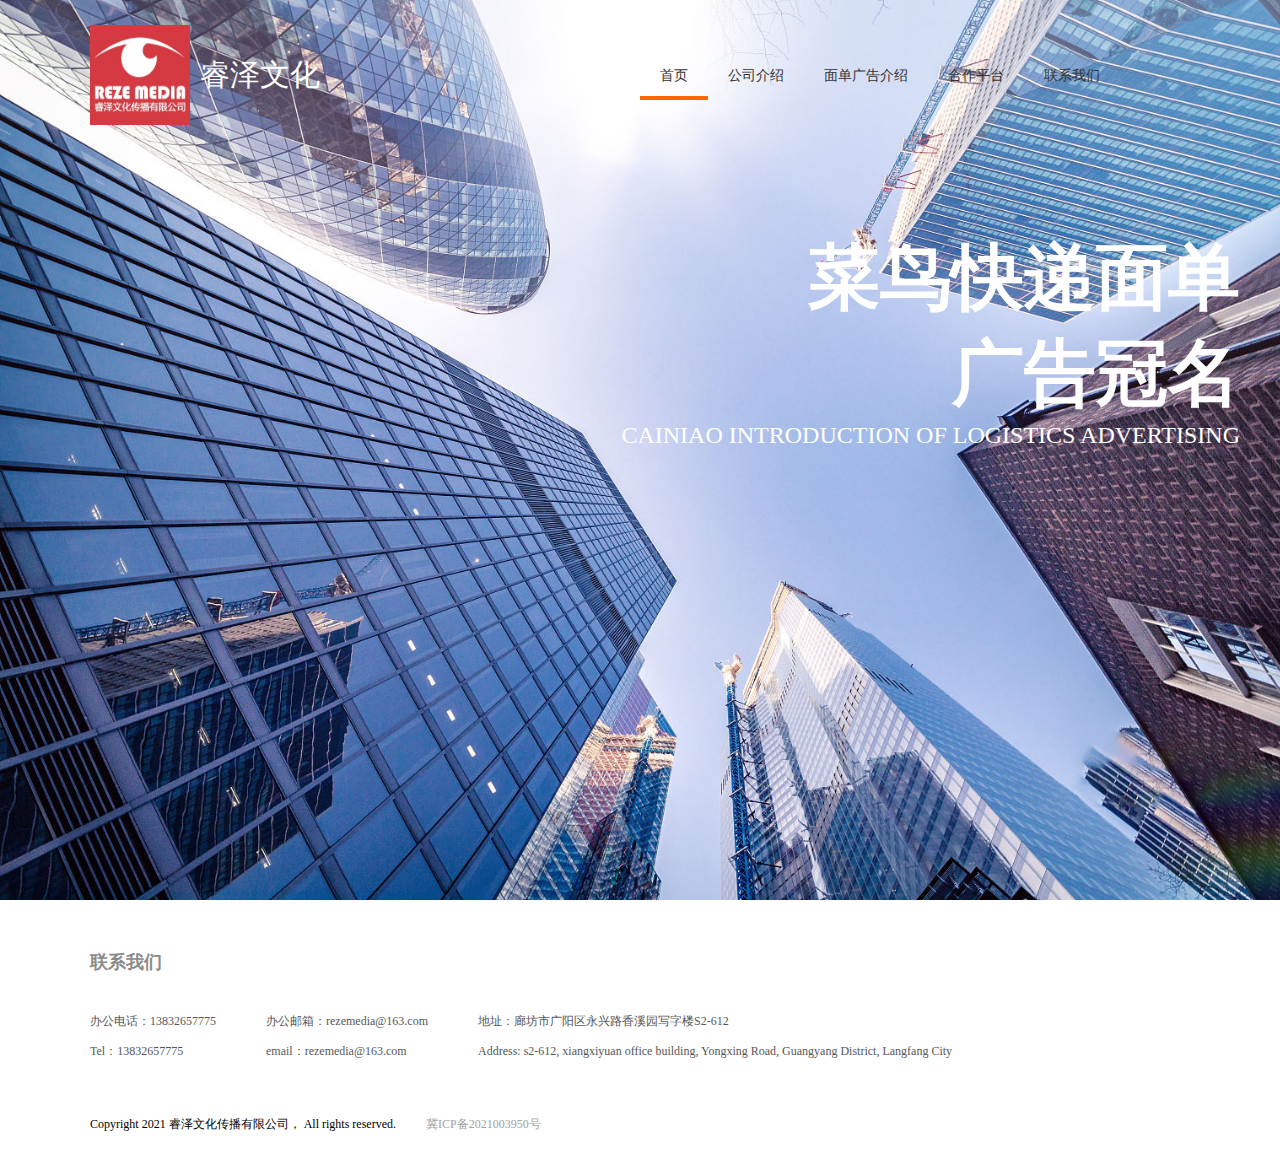
<file: index.html>
<!DOCTYPE html>
<html lang="en">

<head>
  <meta charset="UTF-8">
  <meta name="viewport" content="width=device-width, initial-scale=1.0">
  <link rel="stylesheet" type="text/css" href="./css/index.css" />
  <link rel="stylesheet" type="text/css" href="./public/public.css" />
  <title>睿泽文化</title>
</head>

<body>
  <div class="wrapper">
    <div class="header">
      <div class="logo">
        <img src="./images/logo.png" />
        <span>睿泽文化</span>
      </div>
      <div class="navigation">
        <ul>
          <li class="active"><a href="./index.html">首页</a></li>
          <li><a href="./company.html">公司介绍</a></li>
          <li><a href="./business.html">面单广告介绍</a></li>
          <li><a href="./friend.html">合作平台</a></li>
          <li><a href="./aboutUs.html">联系我们</a></li>
        </ul>
      </div>
    </div>
    <div class="content">
      <div class="logo">
        <!-- <img src="./images/logo2.png" alt=""> -->
        <div class="title">
          <span>菜鸟快递面单</span><br>
          <span>广告冠名</span>
        </div>
        <div class="english">
          CAINIAO INTRODUCTION OF LOGISTICS ADVERTISING
        </div>
      </div>
    </div>
  </div>
  <div id="footer">
    <iframe align="center" width="100%" height="260" src="./public/footer.html" frameborder="no" border="0" marginwidth="0"
      marginheight="0" scrolling="no"></iframe>
  </div>
</body>

</html>
</file>
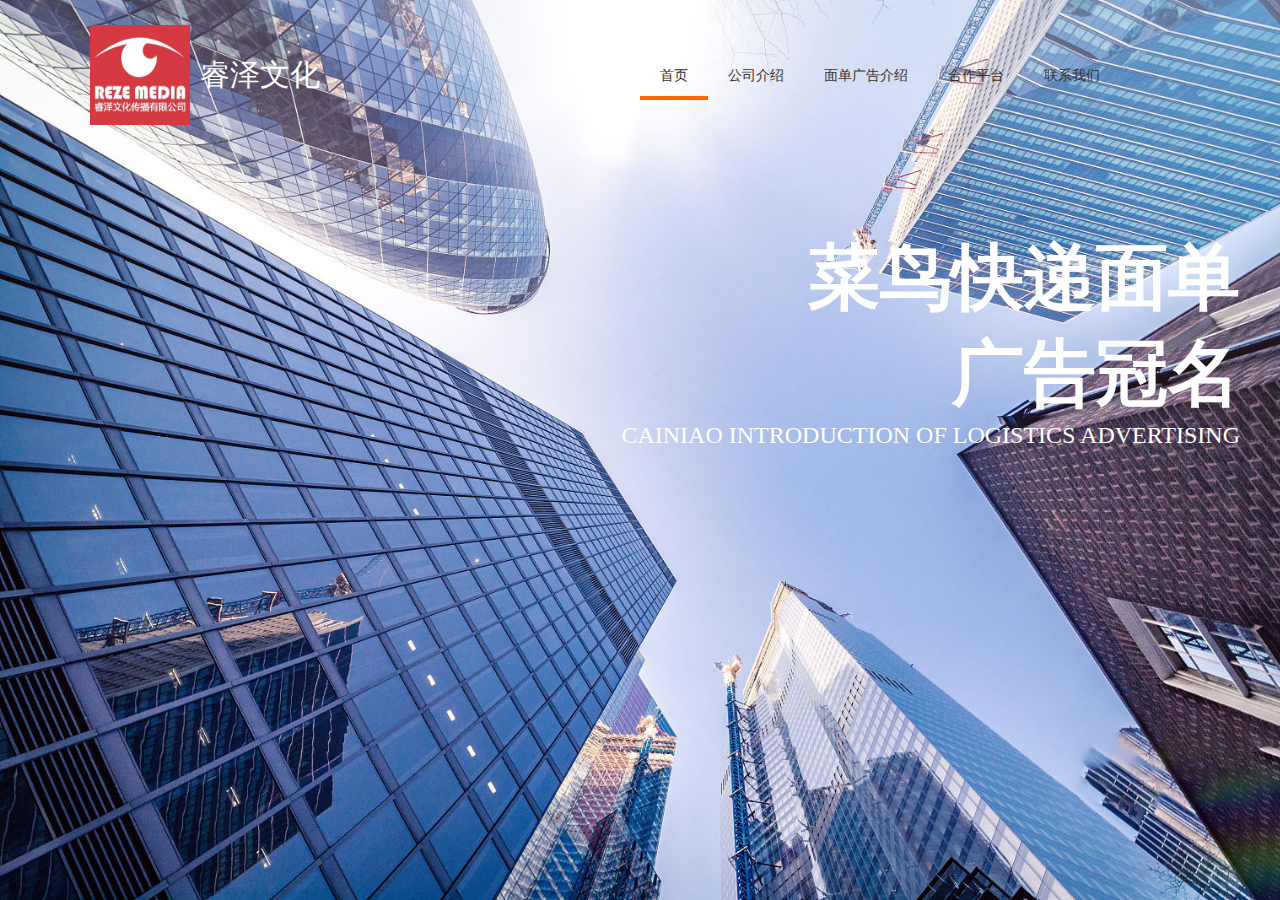
<file: html/index.html>
<!DOCTYPE html>
<html lang="en">

<head>
  <meta charset="UTF-8">
  <meta name="viewport" content="width=device-width, initial-scale=1.0">
  <link rel="stylesheet" type="text/css" href="../css/index.css" />
  <link rel="stylesheet" type="text/css" href="../public/public.css" />
  <title>睿泽文化</title>
</head>

<body>
  <div class="wrapper">
    <div class="header">
      <div class="logo">
        <img src="../images/logo.png" />
        <span>睿泽文化</span>
      </div>
      <div class="navigation">
        <ul>
          <li class="active"><a href="./index.html">首页</a></li>
          <li><a href="./company.html">公司介绍</a></li>
          <li><a href="./business.html">面单广告介绍</a></li>
          <li><a href="./friend.html">合作平台</a></li>
          <li><a href="./aboutUs.html">联系我们</a></li>
        </ul>
      </div>
    </div>
    <div class="content">
      <div class="logo">
        <!-- <img src="../images/logo2.png" alt=""> -->
        <div class="title">
          <span>菜鸟快递面单</span><br>
          <span>广告冠名</span>
        </div>
        <div class="english">
          CAINIAO INTRODUCTION OF LOGISTICS ADVERTISING
        </div>
      </div>
    </div>
  </div>
  <!-- <div id="footer">
    <iframe align="center" width="100%" height="400" src="../public/footer.html" frameborder="no" border="0" marginwidth="0"
      marginheight="0" scrolling="no"></iframe>
  </div> -->
</body>

</html>
</file>
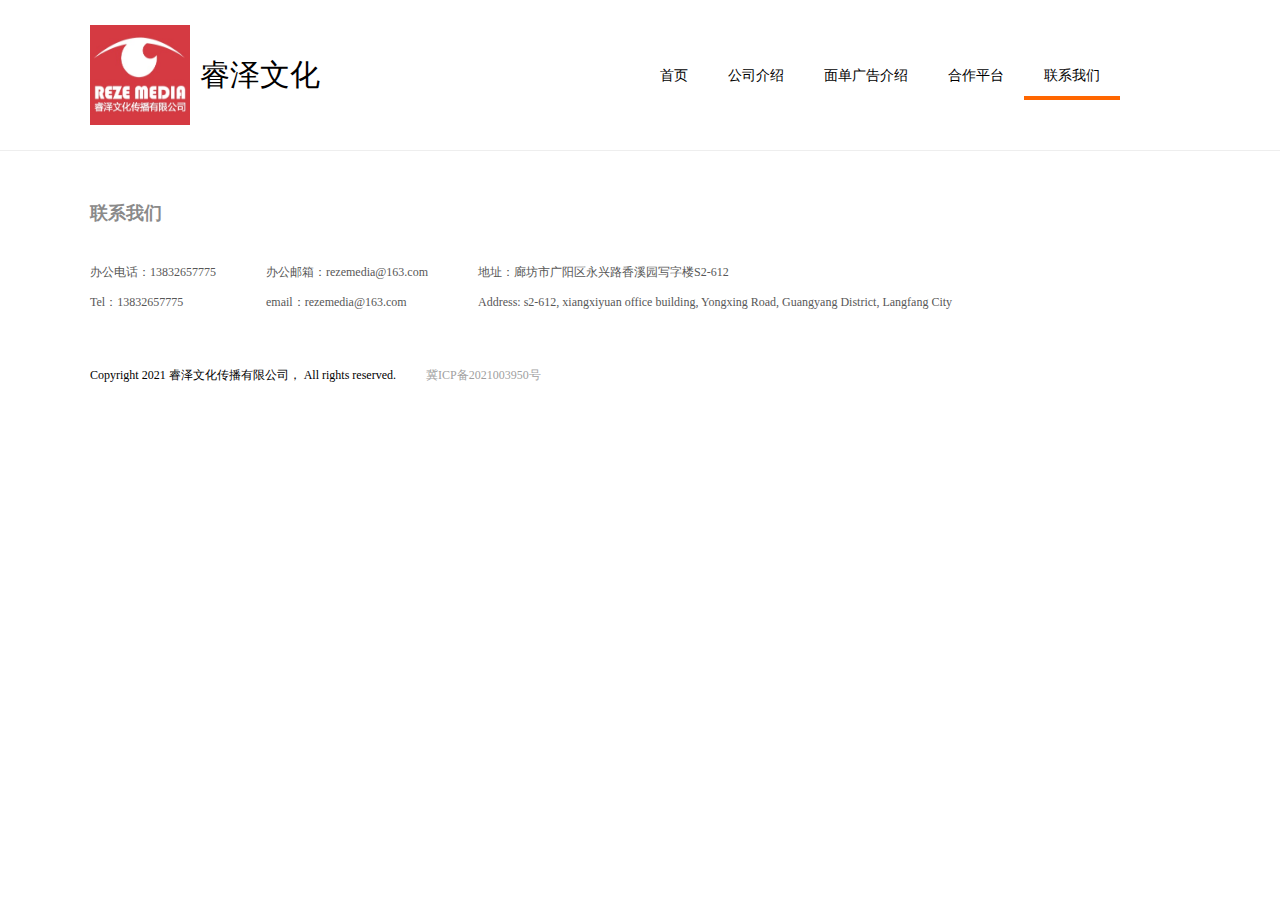
<file: aboutUs.html>
<!DOCTYPE html>
<html lang="en">
<head>
  <meta charset="UTF-8">
  <meta http-equiv="X-UA-Compatible" content="IE=edge">
  <meta name="viewport" content="width=device-width, initial-scale=1.0">
  <link rel="stylesheet" type="text/css" href="./css/anoutUs.css" />
  <link rel="stylesheet" type="text/css" href="./public/public.css" />
  <title>联系我们</title>
</head>
<body>
  <div class="wrapper">
    <div class="header">
      <div class="logo">
        <img src="./images/logo.png" />
        <span>睿泽文化</span>
      </div>
      <div class="navigation">
        <ul>
          <li><a href="./index.html">首页</a></li>
          <li><a href="./company.html">公司介绍</a></li>
          <li><a href="./business.html">面单广告介绍</a></li>
          <li><a href="./friend.html">合作平台</a></li>
          <li class="active"><a href="./aboutUs.html">联系我们</a></li>
        </ul>
      </div>
    </div>
  </div>
    <div id="footer">
    <iframe align="center" width="100%" height="260" src="./public/footer.html" frameborder="no" border="0" marginwidth="0"
      marginheight="0" scrolling="no"></iframe>
  </div>
</body>
</html>
</file>
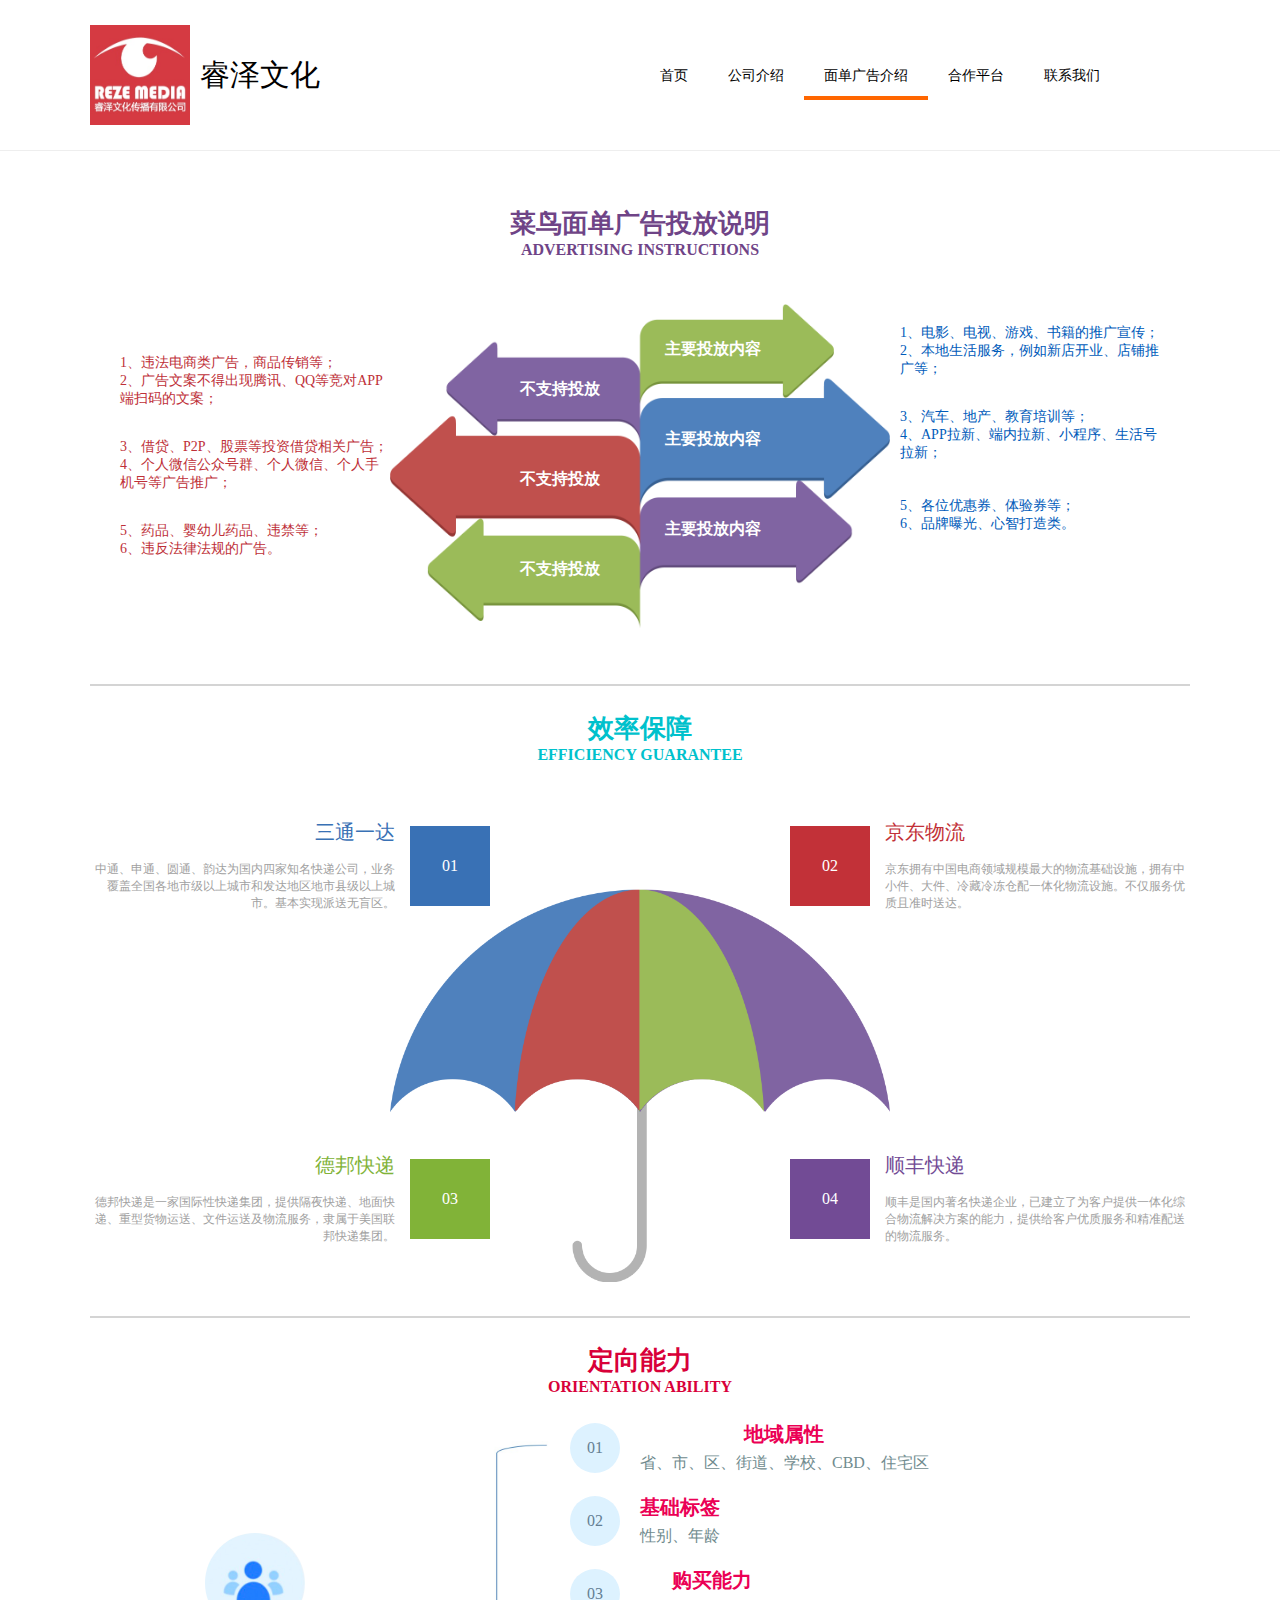
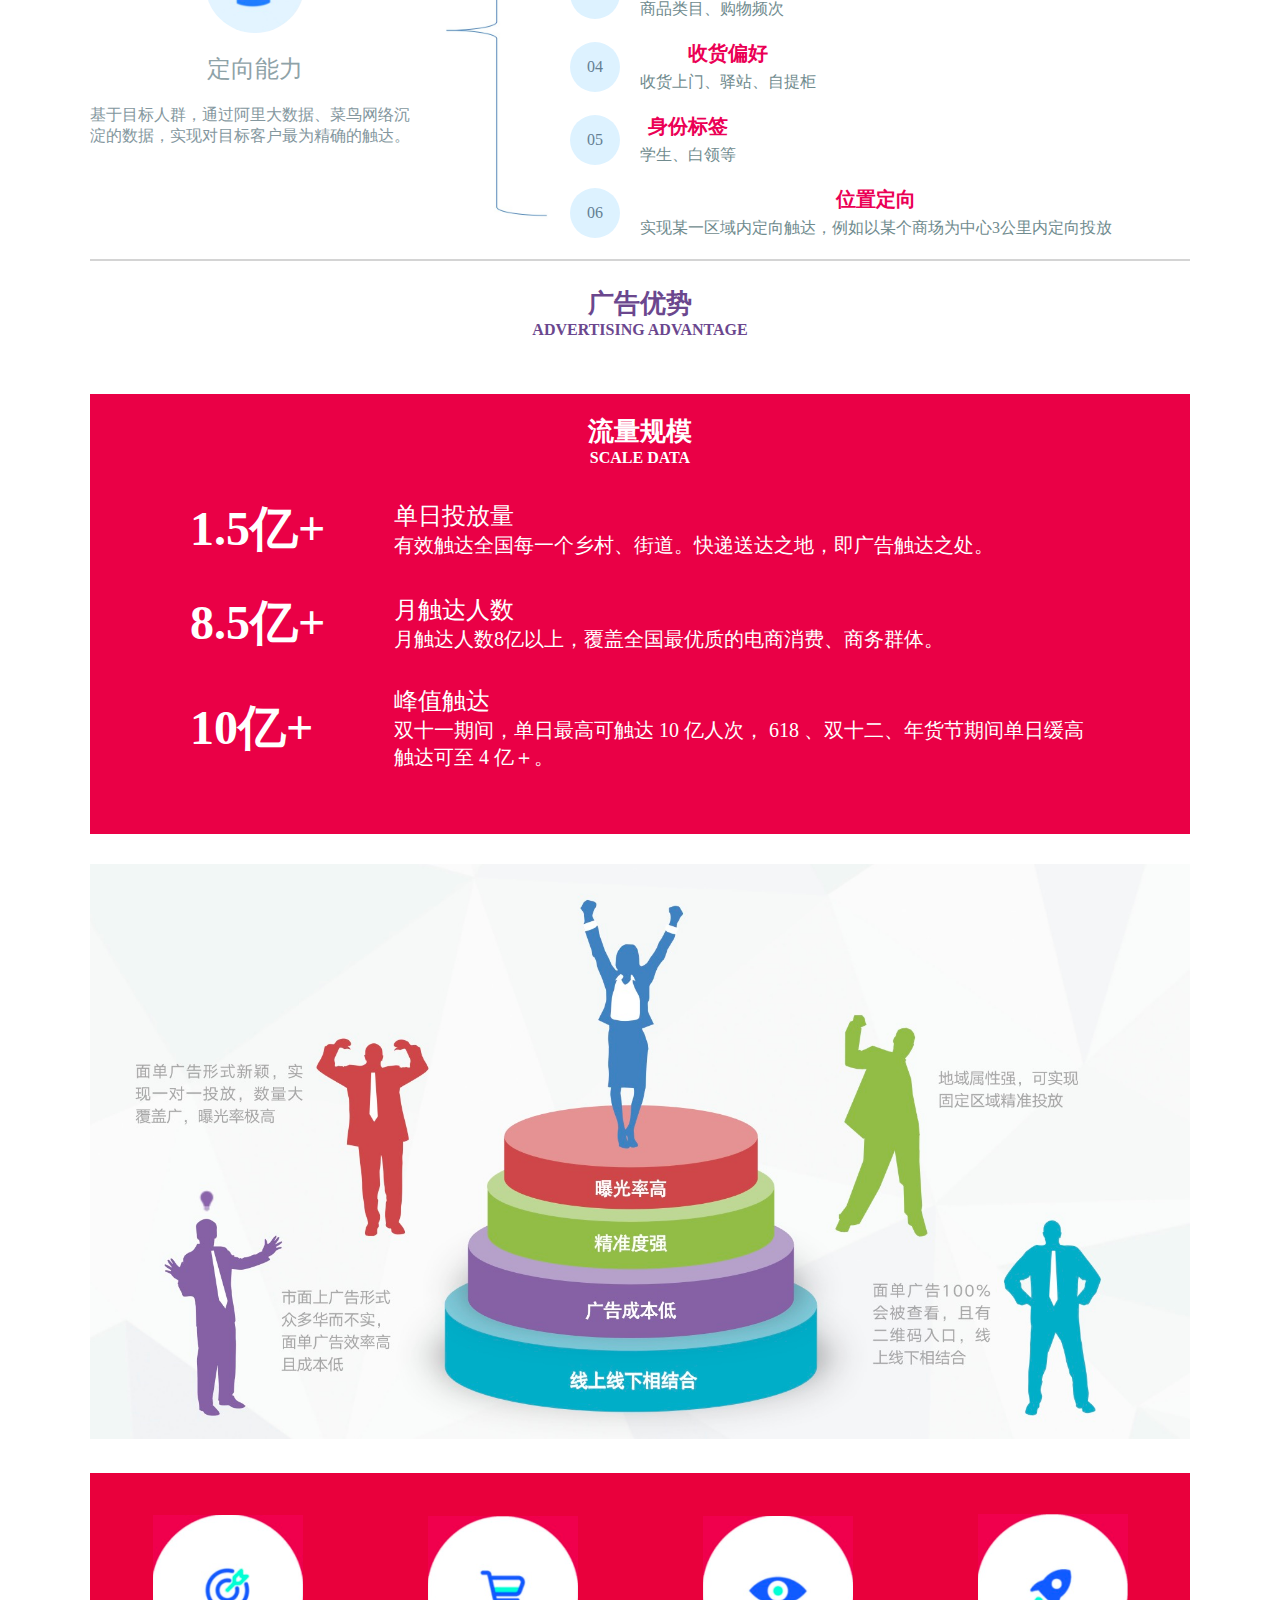
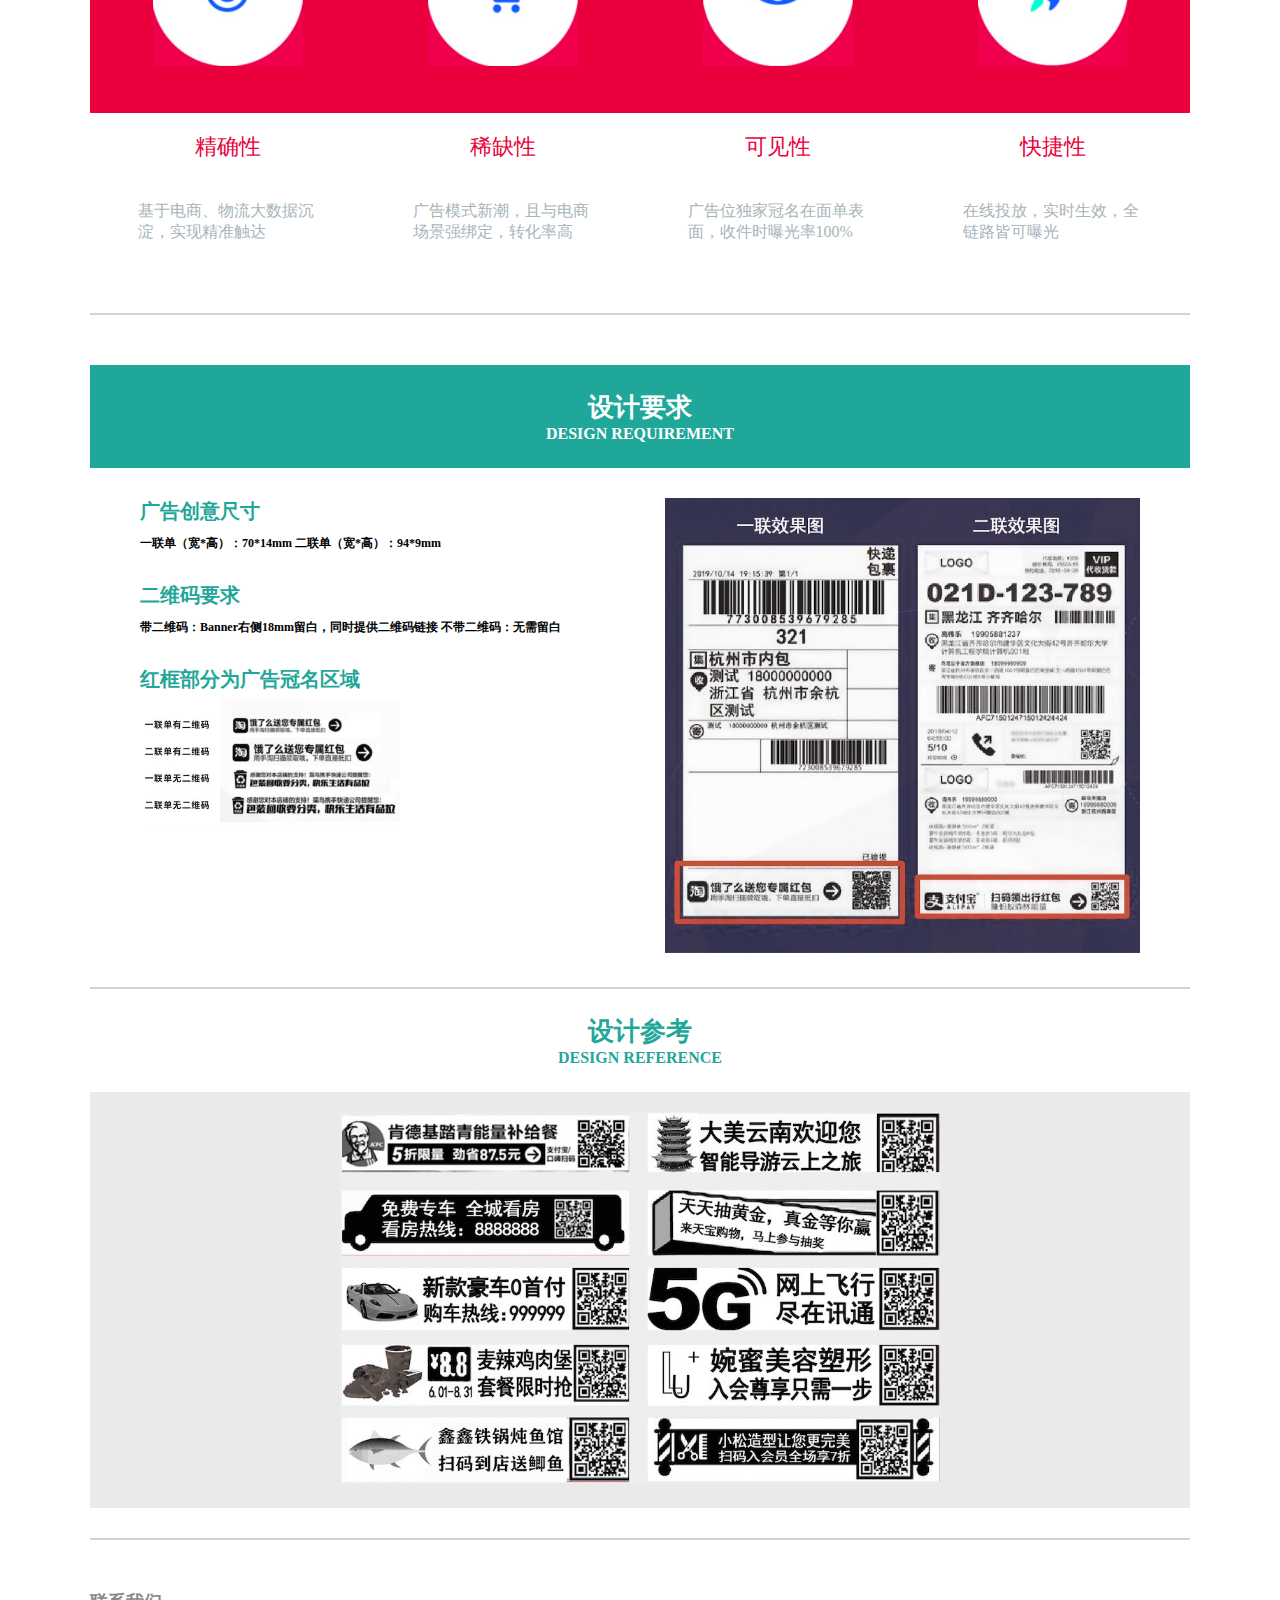
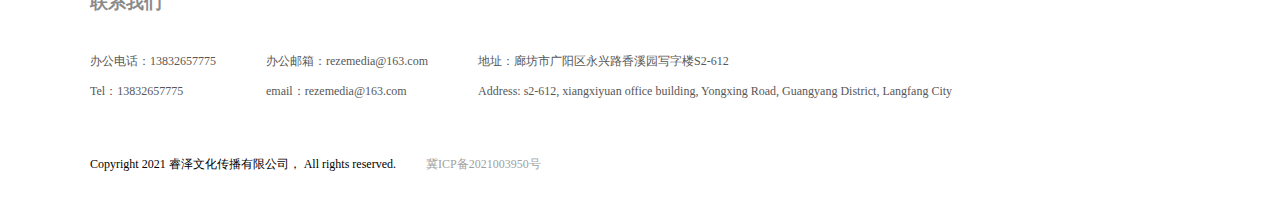
<file: business.html>
<!DOCTYPE html>
<html lang="en">

<head>
  <meta charset="UTF-8">
  <meta http-equiv="X-UA-Compatible" content="IE=edge">
  <meta name="viewport" content="width=device-width, initial-scale=1.0">
  <link rel="stylesheet" type="text/css" href="./css/business.css" />
  <link rel="stylesheet" type="text/css" href="./public/public.css" />
  <title>面单广告介绍</title>
</head>

<body>
  <div class="wrapper">
    <div class="header">
      <div class="logo">
        <img src="./images/logo.png" />
        <span>睿泽文化</span>
      </div>
      <div class="navigation">
        <ul>
          <li><a href="./index.html">首页</a></li>
          <li><a href="./company.html">公司介绍</a></li>
          <li class="active"><a href="./business.html">面单广告介绍</a></li>
          <li><a href="./friend.html">合作平台</a></li>
          <li><a href="./aboutUs.html">联系我们</a></li>
        </ul>
      </div>
    </div>
  </div>
  <div class="list">
    <div class="part1" style="border-bottom: 2px solid rgb(212, 212, 212);">
      <div style="padding: 25px 0;">
        <div class="title">菜鸟面单广告投放说明</div>
        <div class="subtitle">ADVERTISING INSTRUCTIONS</div>
      </div>
      <div class="content clearfix">
        <img src="./images/img1.jpg" alt="">
        <div class="no no1">不支持投放</div>
        <div class="no no2">不支持投放</div>
        <div class="no no3">不支持投放</div>
        <div class="yes yes1">主要投放内容</div>
        <div class="yes yes2">主要投放内容</div>
        <div class="yes yes3">主要投放内容</div>
        <div class="leftword">
          <p>1、违法电商类广告，商品传销等；</p>
          <p>2、广告文案不得出现腾讯、QQ等竞对APP端扫码的文案；</p>
          <p style="margin-top: 30px;">3、借贷、P2P、股票等投资借贷相关广告；</p>
          <p>4、个人微信公众号群、个人微信、个人手机号等广告推广；</p>
          <p style="margin-top: 30px;">5、药品、婴幼儿药品、违禁等；</p>
          <p>6、违反法律法规的广告。</p>
        </div>
        <div class="rightword">
          <p>1、电影、电视、游戏、书籍的推广宣传；</p>
          <p>2、本地生活服务，例如新店开业、店铺推广等；</p>
          <p style="margin-top: 30px;">3、汽车、地产、教育培训等；</p>
          <p>4、APP拉新、端内拉新、小程序、生活号拉新；</p>
          <p style="margin-top: 35px;">5、各位优惠券、体验券等；</p>
          <p>6、品牌曝光、心智打造类。</p>
        </div>
      </div>
    </div>
    <div class="part2" style="border-bottom: 2px solid rgb(212, 212, 212);padding-bottom: 30px;">
      <div style="padding: 25px 0;">
        <div class="title" style="color: rgb(0,193,204);">效率保障</div>
        <div class="subtitle" style="color: rgb(0,193,204);">EFFICIENCY GUARANTEE</div>
      </div>
      <div class="content clearfix">
        <img src="./images/img2.jpg" alt="" style="top: 50px;">
        <div class="fw">
          <div class="f">
            <div class="left" style="text-align: right;">
              <p class="title1" style="color: rgb(57,113,181);">三通一达</p>
              <p class="content1">中通、申通、圆通、韵达为国内四家知名快递公司，业务覆盖全国各地市级以上城市和发达地区地市县级以上城市。基本实现派送无盲区。</p>
            </div>
            <div class="right" style="background-color: rgb(57,113,181);margin-left: 15px;">01</div>
          </div>
          <div class="f">
            <div class="right" style="background-color: rgb(194,49,56);margin-right: 15px;">02</div>
            <div class="left" style="text-align: left;">
              <p class="title1" style="color: rgb(194,49,56);">京东物流</p>
              <p class="content1">京东拥有中国电商领域规模最大的物流基础设施，拥有中小件、大件、冷藏冷冻仓配一体化物流设施。不仅服务优质且准时送达。</p>
            </div>
          </div>
          <div class="f" style="margin-top: 240px;">
            <div class="left" style="text-align: right;">
              <p class="title1" style="color: rgb(129,179,56);">德邦快递</p>
              <p class="content1">德邦快递是一家国际性快递集团，提供隔夜快递、地面快递、重型货物运送、文件运送及物流服务，隶属于美国联邦快递集团。</p>
            </div>
            <div class="right" style="background-color: rgb(129,179,56);margin-left: 15px;">03</div>
          </div>
          <div class="f" style="margin-top: 240px;">
            <div class="right" style="background-color: rgb(114,75,149);margin-right: 15px;">04</div>
            <div class="left" style="text-align: left;">
              <p class="title1" style="color: rgb(114,75,149);">顺丰快递</p>
              <p class="content1">顺丰是国内著名快递企业，已建立了为客户提供一体化综合物流解决方案的能力，提供给客户优质服务和精准配送的物流服务。</p>
            </div>
          </div>
        </div>
      </div>
    </div>
    <div class="part3" style="border-bottom: 2px solid rgb(212, 212, 212);">
      <div style="padding: 25px 0;">
        <div class="title" style="color: rgb(216,0,57);">定向能力</div>
        <div class="subtitle" style="color: rgb(216,0,57);">ORIENTATION ABILITY</div>
      </div>
      <div class="content">
        <div class="leftpart">
          <div class="img" style="width: 100px;height: 100px; border-radius: 50%;overflow: hidden;">
            <img src="./images/people.png" alt="" style="width: 100%;">
          </div>
          <div style="font-size: 24px;color: rgb(143, 163,168);text-align: center;margin-top: 20px;">定向能力</div>
          <div style="font-size: 16px;color: rgb(132, 151, 158);margin-top: 20px;">
            基于目标人群，通过阿里大数据、菜鸟网络沉淀的数据，实现对目标客户最为精确的触达。</div>
        </div>
        <div class="centerpart" style="width: 10%;">
          <img src="./images/kuohao.jpg" alt="" style="width: 100%">
        </div>
        <div class="rightpart">
          <ul>
            <li>
              <div class="num">01</div>
              <div class="rightp">
                <div class="title">地域属性</div>
                <div class="sub">省、市、区、街道、学校、CBD、住宅区</div>
              </div>
            </li>
            <li>
              <div class="num">02</div>
              <div class="rightp">
                <div class="title">基础标签</div>
                <div class="sub">性别、年龄</div>
              </div>
            </li>
            <li>
              <div class="num">03</div>
              <div class="rightp">
                <div class="title">购买能力</div>
                <div class="sub">商品类目、购物频次</div>
              </div>
            </li>
            <li>
              <div class="num">04</div>
              <div class="rightp">
                <div class="title">收货偏好</div>
                <div class="sub">收货上门、驿站、自提柜</div>
              </div>
            </li>
            <li>
              <div class="num">05</div>
              <div class="rightp">
                <div class="title">身份标签</div>
                <div class="sub">学生、白领等</div>
              </div>
            </li>
            <li>
              <div class="num">06</div>
              <div class="rightp">
                <div class="title">位置定向</div>
                <div class="sub">实现某一区域内定向触达，例如以某个商场为中心3公里内定向投放</div>
              </div>
            </li>
          </ul>
        </div>
      </div>
    </div>
    <div class="part4" style="border-bottom: 2px solid rgb(212, 212, 212);">
      <div style="padding: 25px 0">
        <div class="title" style="color: rgb(107,71,142);">广告优势</div>
        <div class="subtitle" style="color: rgb(107,71,142);">ADVERTISING ADVANTAGE</div>
      </div>
      <div class="content">
        <div class="c1">
          <div class="title">流量规模</div>
          <div class="subtitle">SCALE DATA</div>
          <ul>
            <li>
              <div style="font-size: 48px; font-weight: bold;width: 20%;">1.5亿+</div>
              <div style="margin-left: 30px;width: 80%;">
                <p style="font-size: 24px;">单日投放量</p>
                <p style="font-size: 20px;">有效触达全国每一个乡村、街道。快递送达之地，即广告触达之处。</p>
              </div>
            </li>
            <li>
              <div style="font-size: 48px; font-weight: bold;width: 20%;">8.5亿+</div>
              <div style="margin-left: 30px;width: 80%;">
                <p style="font-size: 24px;">月触达人数</p>
                <p style="font-size: 20px;">月触达人数8亿以上，覆盖全国最优质的电商消费、商务群体。</p>
              </div>
            </li>
            <li>
              <div style="font-size: 48px; font-weight: bold;width: 20%;">10亿+</div>
              <div style="margin-left: 30px;width: 80%;">
                <p style="font-size: 24px;">峰值触达</p>
                <p style="font-size: 20px;">双十一期间，单日最高可触达 10 亿人次， 618 、双十二、年货节期间单日缓高触达可至 4 亿＋。</p>
              </div>
            </li>
          </ul>
        </div>
        <div class="c2">
          <img src="./images/1613379032112.jpg" alt="" style="width: 100%;">
        </div>
        <div class="c3">
          <ul class="top">
            <li><img src="./images/a1.jpg" alt=""></li>
            <li><img src="./images/a2.jpg" alt=""></li>
            <li><img src="./images/a3.jpg" alt=""></li>
            <li><img src="./images/a4.jpg" alt=""></li>
          </ul>
          <ul class="bottom">
            <li>
              <p style="text-align: center;font-size: 22px;color: rgb(233, 0, 60);">精确性</p>
              <div style="color: rgb(168, 180, 186);">基于电商、物流大数据沉淀，实现精准触达</div>
            </li>
            <li>
              <p style="text-align: center;font-size: 22px;color: rgb(233, 0, 60);">稀缺性</p>
              <div style="color: rgb(168, 180, 186);">广告模式新潮，且与电商场景强绑定，转化率高</div>
            </li>
            <li>
              <p style="text-align: center;font-size: 22px;color: rgb(233, 0, 60);">可见性</p>
              <div style="color: rgb(168, 180, 186);">广告位独家冠名在面单表面，收件时曝光率100%</div>
            </li>
            <li>
              <p style="text-align: center;font-size: 22px;color: rgb(233, 0, 60);">快捷性</p>
              <div style="color: rgb(168, 180, 186);">在线投放，实时生效，全链路皆可曝光</div>
            </li>
          </ul>
        </div>
      </div>
    </div>
    <div class="part5" style="margin-top: 50px;">
      <div class="header5">
        <div class="title" style="color: #fff;">设计要求</div>
        <div class="subtitle" style="color: #fff;">DESIGN REQUIREMENT</div>
      </div>
      <div class="content">
        <div class="left">
          <div class="big">广告创意尺寸</div>
          <div class="small">一联单（宽*高）：70*14mm 二联单（宽*高）：94*9mm</div>
          <div class="big">二维码要求</div>
          <div class="small">带二维码：Banner右侧18mm留白，同时提供二维码链接 不带二维码：无需留白</div>
          <div class="big" style="margin-bottom: 0;">红框部分为广告冠名区域</div>
          <div class="fengmian"><img src="./images/fengmian.jpg" alt=""></div>
        </div>
        <div class="right">
          <img class="xiaoguo" src="./images//xiaoguo.jpg" alt="">
        </div>
      </div>
    </div>
    <div class="part6">
      <div style="padding: 25px 0;">
        <div class="title" style="color: rgb(31,167,153);">设计参考</div>
        <div class="subtitle" style="color: rgb(31,167,153);">DESIGN REFERENCE</div>
      </div>
      <div class="content">
        <img src="./images/cankao.jpg" alt="" style="width: 600px;">
      </div>
    </div>
  </div>
  <div id="footer">
    <iframe align="center" width="100%" height="260" src="./public/footer.html" frameborder="no" border="0" marginwidth="0"
      marginheight="0" scrolling="no"></iframe>
  </div>
</body>

</html>
</file>
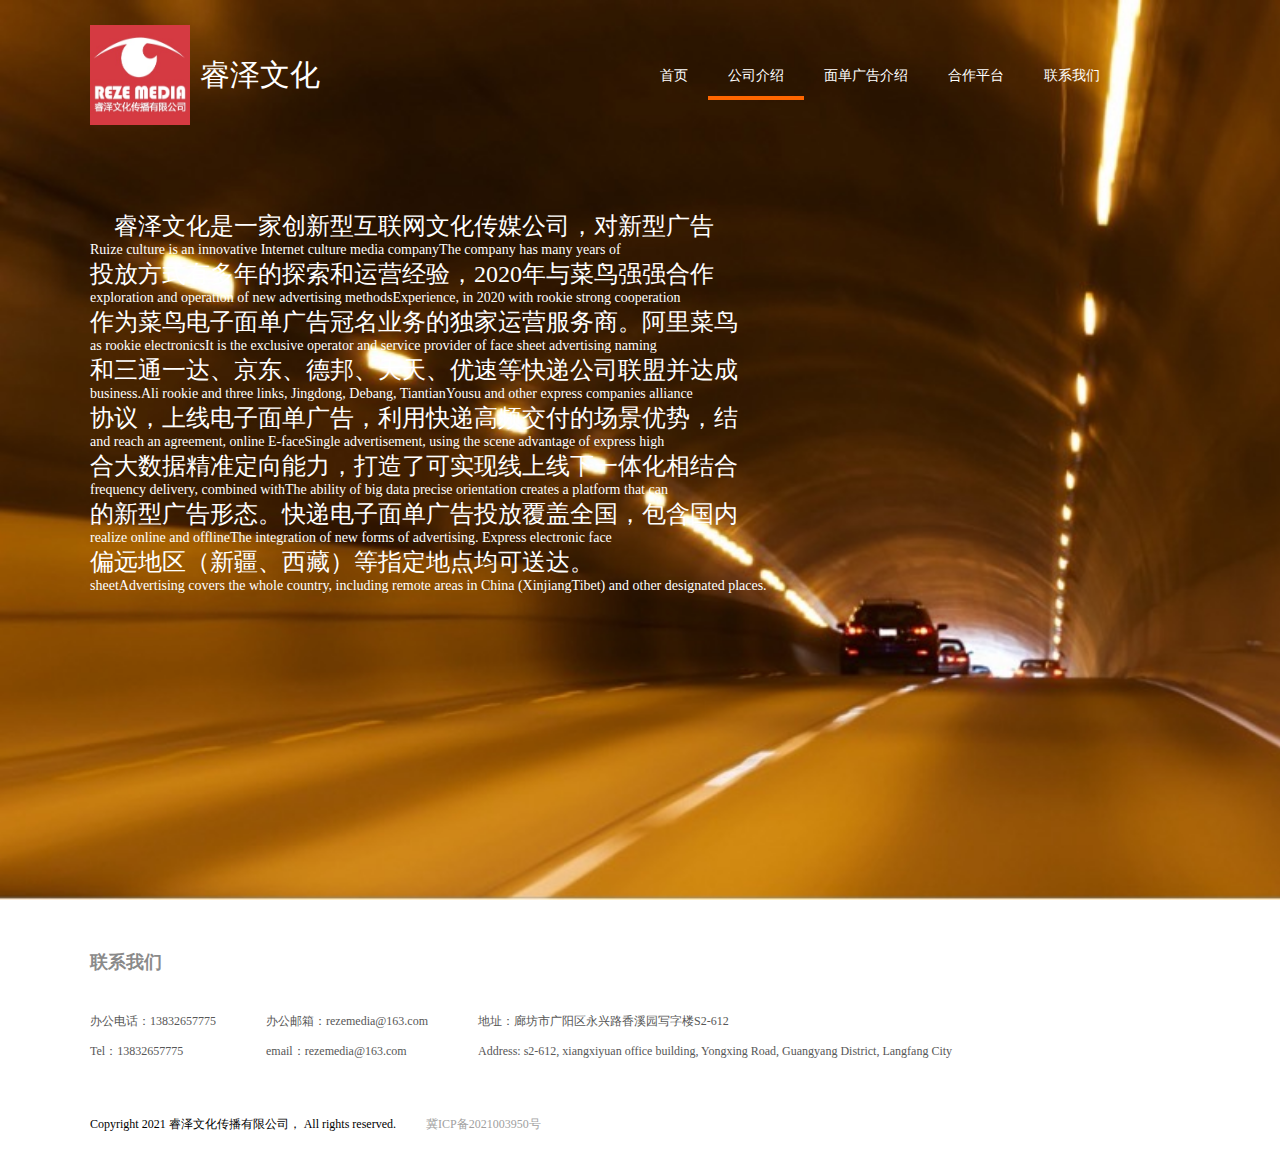
<file: company.html>
<!DOCTYPE html>
<html lang="en">

<head>
  <meta charset="UTF-8">
  <meta http-equiv="X-UA-Compatible" content="IE=edge">
  <meta name="viewport" content="width=device-width, initial-scale=1.0">
  <link rel="stylesheet" type="text/css" href="./css/company.css" />
  <link rel="stylesheet" type="text/css" href="./public/public.css" />
  <title>公司介绍</title>
</head>

<body>
  <div class="wrapper">
    <div class="header">
      <div class="logo">
        <img src="./images/logo.png" />
        <span>睿泽文化</span>
      </div>
      <div class="navigation">
        <ul>
          <li><a href="./index.html">首页</a></li>
          <li class="active"><a href="./company.html">公司介绍</a></li>
          <li><a href="./business.html">面单广告介绍</a></li>
          <li><a href="./friend.html">合作平台</a></li>
          <li><a href="./aboutUs.html">联系我们</a></li>
        </ul>
      </div>
    </div>
    <div class="content">
      <div class="chinese">&nbsp;&nbsp;&nbsp;&nbsp;睿泽文化是一家创新型互联网文化传媒公司，对新型广告</div>
      <div class="english">Ruize culture is an innovative Internet culture media companyThe company has many years of
      </div>
      <div class="chinese">投放方式有多年的探索和运营经验，2020年与菜鸟强强合作</div>
      <div class="english">exploration and operation of new advertising methodsExperience, in 2020 with rookie strong
        cooperation</div>
      <div class="chinese">作为菜鸟电子面单广告冠名业务的独家运营服务商。阿里菜鸟</div>
      <div class="english">as rookie electronicsIt is the exclusive operator and service provider of face sheet
        advertising naming</div>
      <div class="chinese">和三通一达、京东、德邦、天天、优速等快递公司联盟并达成</div>
      <div class="english">business.Ali rookie and three links, Jingdong, Debang, TiantianYousu and other express
        companies alliance</div>
      <div class="chinese">协议，上线电子面单广告，利用快递高频交付的场景优势，结</div>
      <div class="english">and reach an agreement, online E-faceSingle advertisement, using the scene advantage of
        express high</div>
      <div class="chinese">合大数据精准定向能力，打造了可实现线上线下一体化相结合</div>
      <div class="english">frequency delivery, combined withThe ability of big data precise orientation creates a
        platform that can</div>
      <div class="chinese">的新型广告形态。快递电子面单广告投放覆盖全国，包含国内</div>
      <div class="english">realize online and offlineThe integration of new forms of advertising. Express electronic
        face</div>
      <div class="chinese">偏远地区（新疆、西藏）等指定地点均可送达。</div>
      <div class="english">sheetAdvertising covers the whole country, including remote areas in China (XinjiangTibet)
        and other designated places.</div>
    </div>
  </div>
  <div id="footer">
    <iframe align="center" width="100%" height="260" src="./public/footer.html" frameborder="no" border="0" marginwidth="0"
      marginheight="0" scrolling="no"></iframe>
  </div>
</body>

</html>
</file>
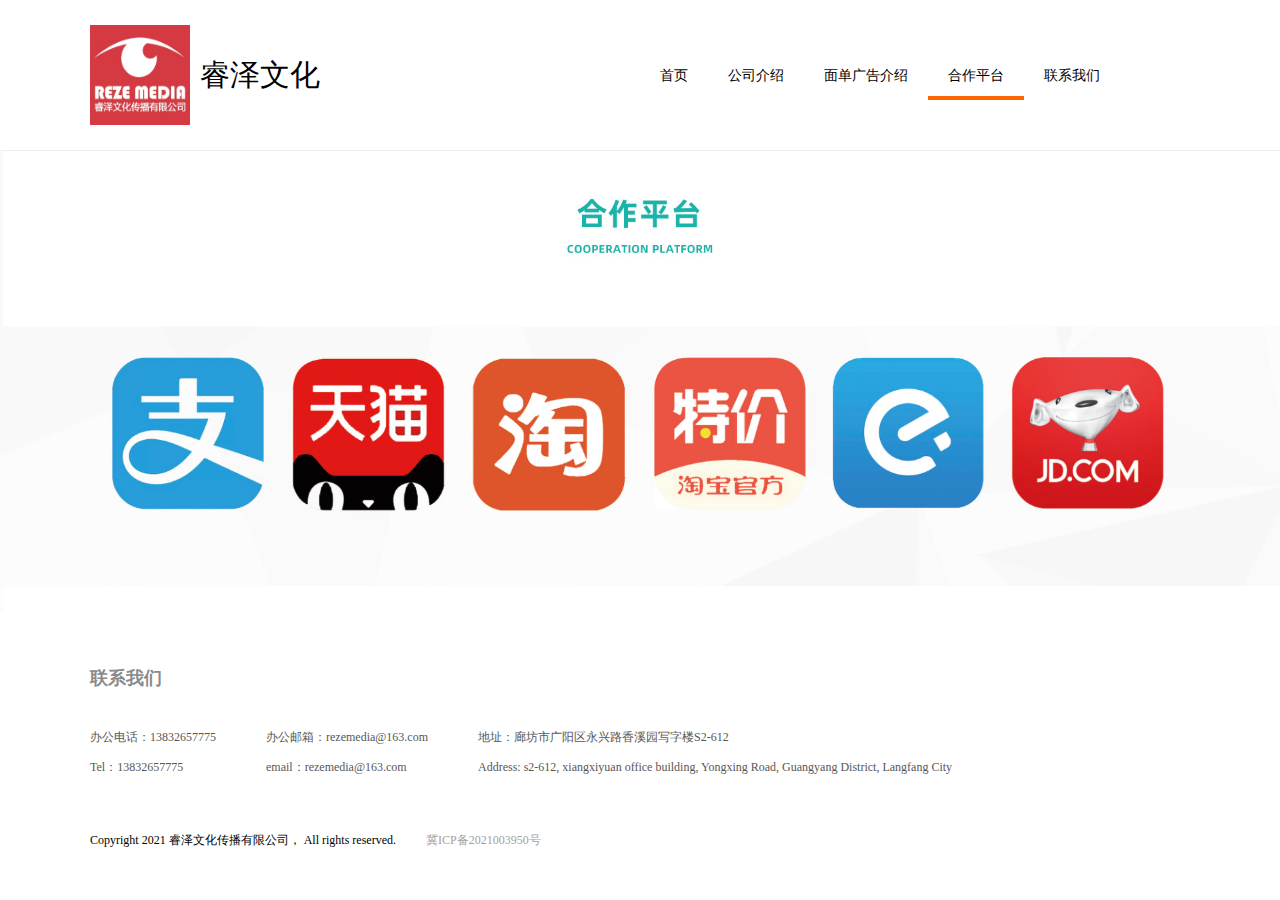
<file: friend.html>
<!DOCTYPE html>
<html lang="en">
<head>
  <meta charset="UTF-8">
  <meta http-equiv="X-UA-Compatible" content="IE=edge">
  <meta name="viewport" content="width=device-width, initial-scale=1.0">
  <link rel="stylesheet" type="text/css" href="./css/friend.css" />
  <link rel="stylesheet" type="text/css" href="./public/public.css" />
  <title>合作平台</title>
</head>
<body>
  <div class="wrapper">
    <div class="header">
      <div class="logo">
        <img src="./images/logo.png" />
        <span>睿泽文化</span>
      </div>
      <div class="navigation">
        <ul>
          <li><a href="./index.html">首页</a></li>
          <li><a href="./company.html">公司介绍</a></li>
          <li><a href="./business.html">面单广告介绍</a></li>
          <li class="active"><a href="./friend.html">合作平台</a></li>
          <li><a href="./aboutUs.html">联系我们</a></li>
        </ul>
      </div>
    </div>
  </div>
  <div class="content">
    <img src="./images/friend.jpg" alt="">
  </div>
  <div id="footer">
    <iframe align="center" width="100%" height="260" src="./public/footer.html" frameborder="no" border="0" marginwidth="0"
      marginheight="0" scrolling="no"></iframe>
  </div>
</body>
</html>
</file>
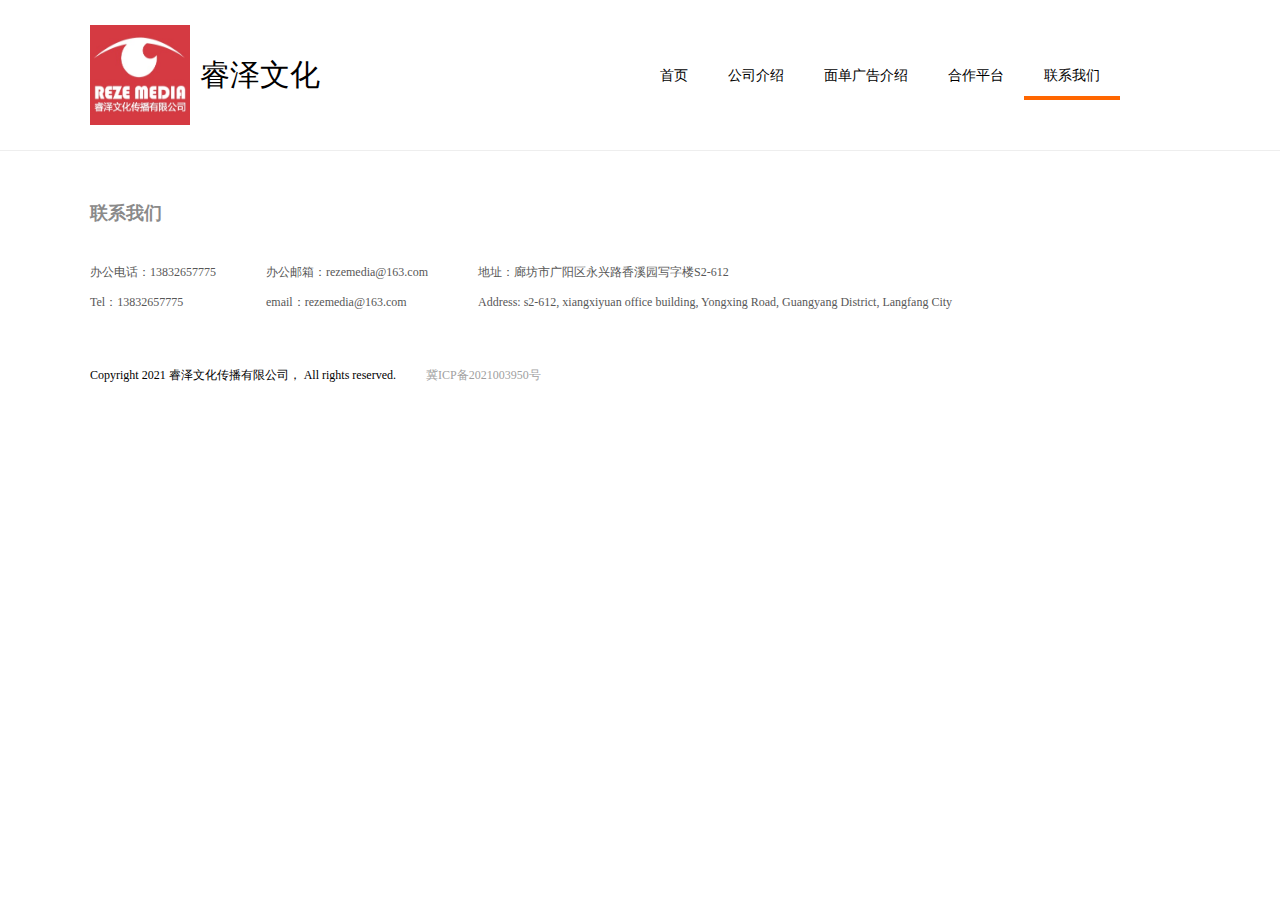
<file: html/aboutUs.html>
<!DOCTYPE html>
<html lang="en">
<head>
  <meta charset="UTF-8">
  <meta http-equiv="X-UA-Compatible" content="IE=edge">
  <meta name="viewport" content="width=device-width, initial-scale=1.0">
  <link rel="stylesheet" type="text/css" href="../css/anoutUs.css" />
  <link rel="stylesheet" type="text/css" href="../public/public.css" />
  <title>联系我们</title>
</head>
<body>
  <div class="wrapper">
    <div class="header">
      <div class="logo">
        <img src="../images/logo.png" />
        <span>睿泽文化</span>
      </div>
      <div class="navigation">
        <ul>
          <li><a href="./index.html">首页</a></li>
          <li><a href="./company.html">公司介绍</a></li>
          <li><a href="./business.html">面单广告介绍</a></li>
          <li><a href="./friend.html">合作平台</a></li>
          <li class="active"><a href="./aboutUs.html">联系我们</a></li>
        </ul>
      </div>
    </div>
  </div>
    <div id="footer">
    <iframe align="center" width="100%" height="400" src="../public/footer.html" frameborder="no" border="0" marginwidth="0"
      marginheight="0" scrolling="no"></iframe>
  </div>
</body>
</html>
</file>
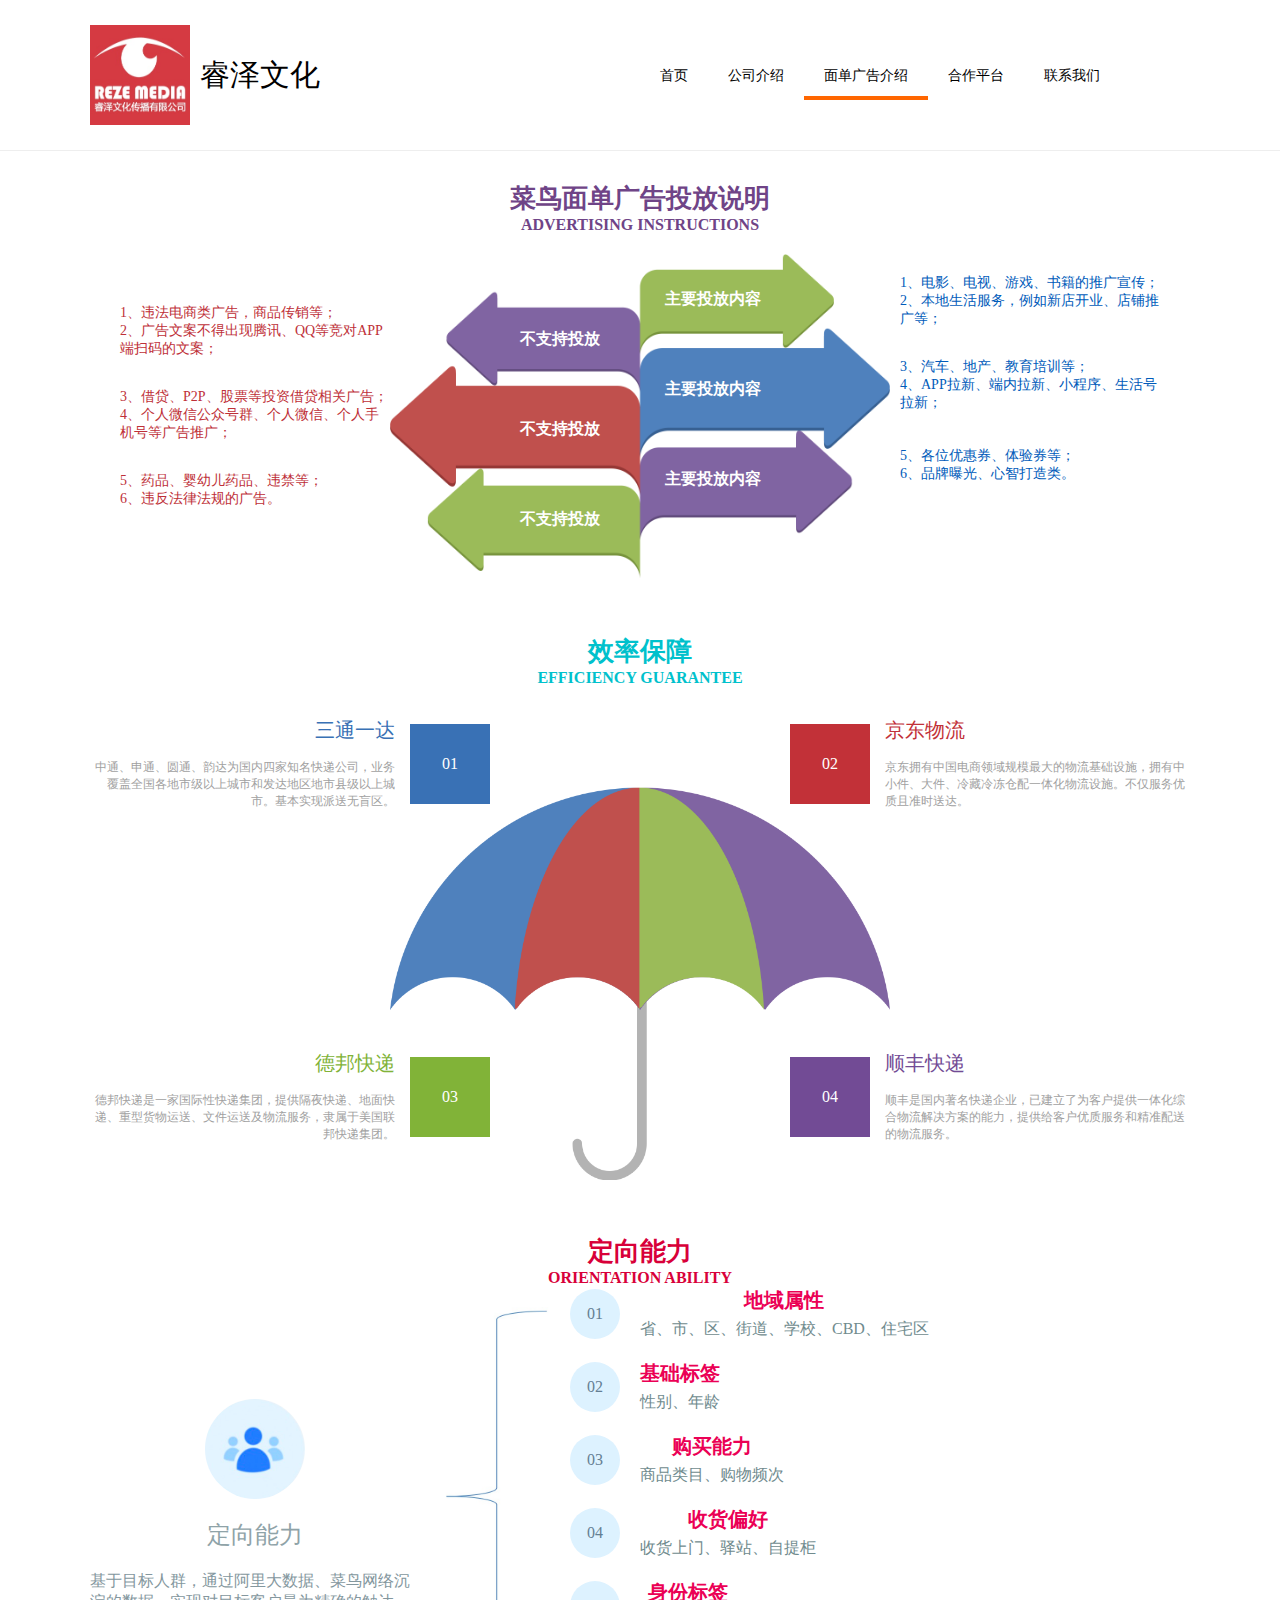
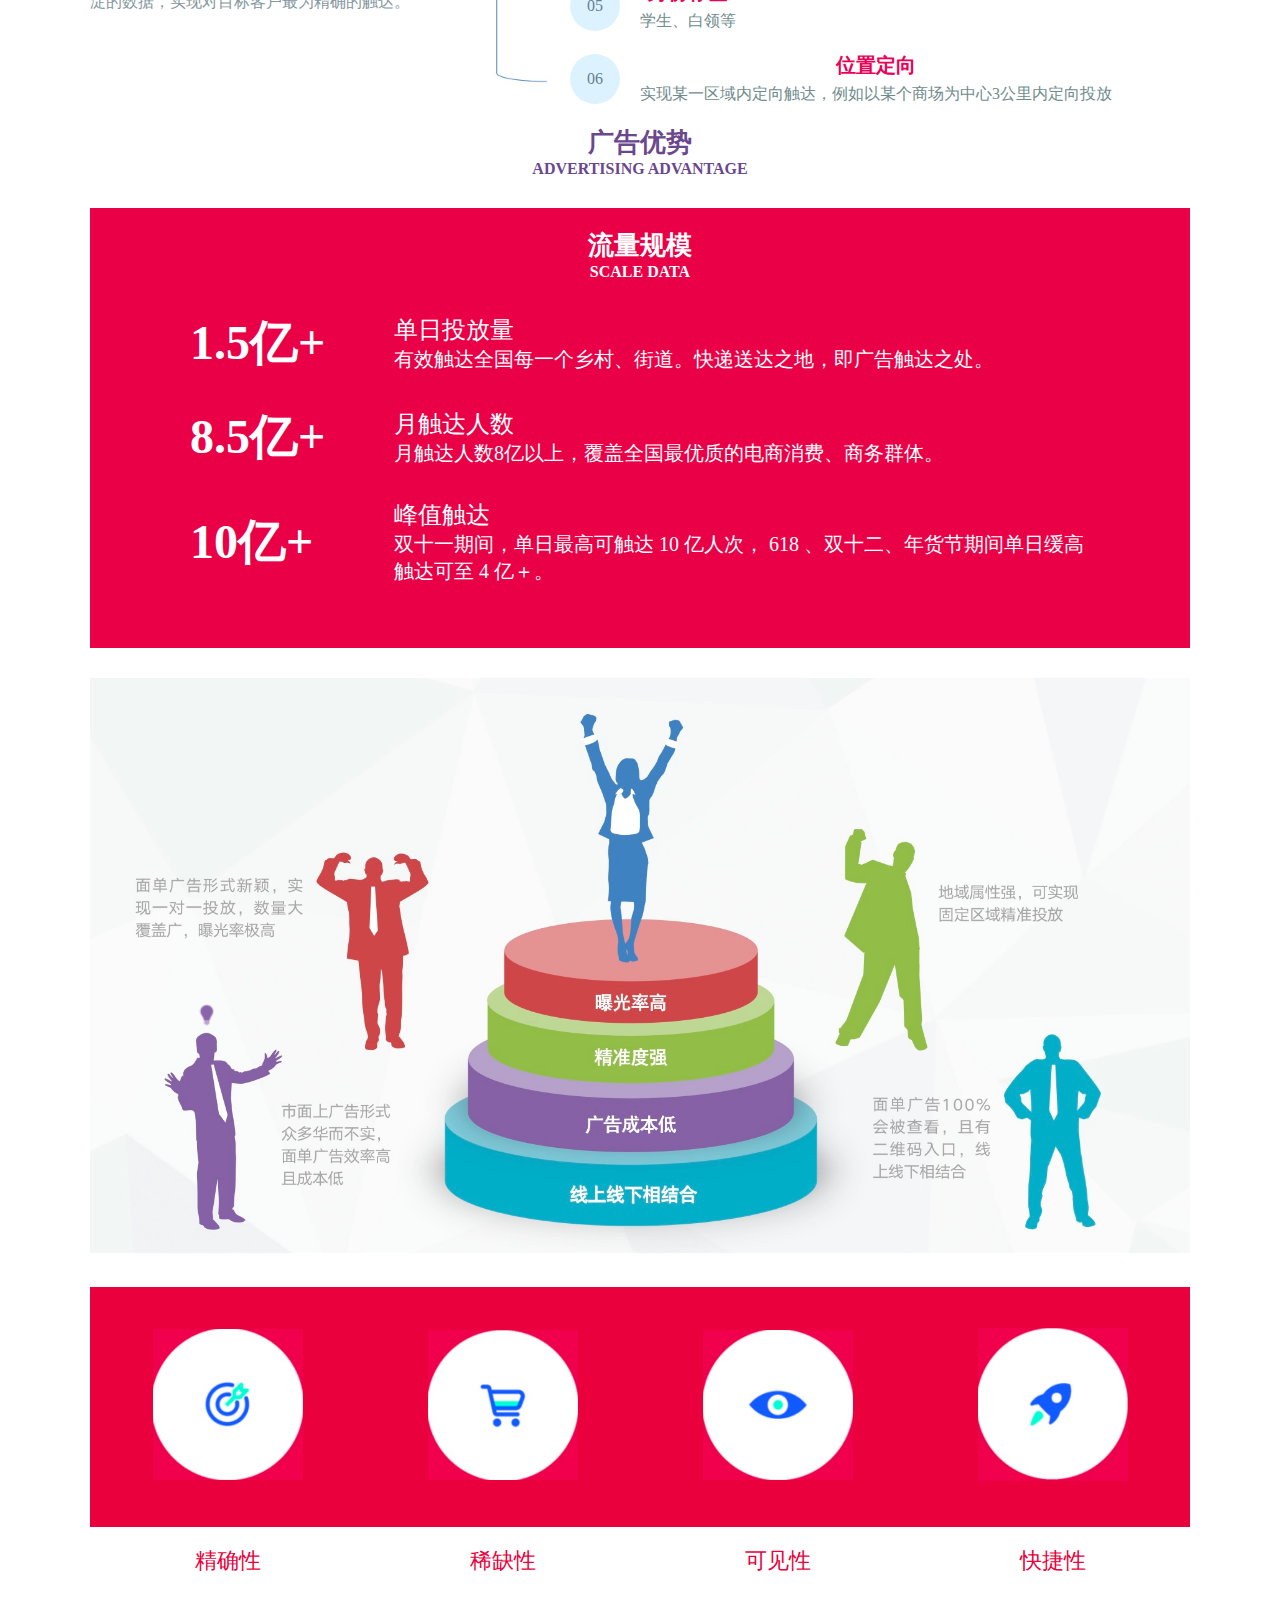
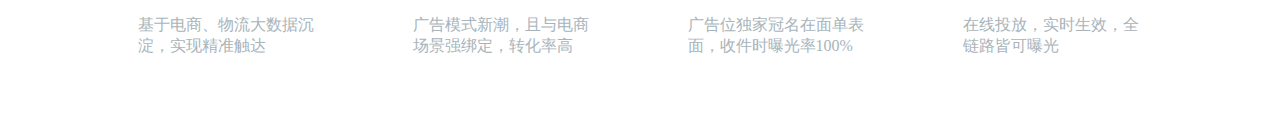
<file: html/business.html>
<!DOCTYPE html>
<html lang="en">

<head>
  <meta charset="UTF-8">
  <meta http-equiv="X-UA-Compatible" content="IE=edge">
  <meta name="viewport" content="width=device-width, initial-scale=1.0">
  <link rel="stylesheet" type="text/css" href="../css/business.css" />
  <link rel="stylesheet" type="text/css" href="../public/public.css" />
  <title>面单广告介绍</title>
</head>

<body>
  <div class="wrapper">
    <div class="header">
      <div class="logo">
        <img src="../images/logo.png" />
        <span>睿泽文化</span>
      </div>
      <div class="navigation">
        <ul>
          <li><a href="./index.html">首页</a></li>
          <li><a href="./company.html">公司介绍</a></li>
          <li class="active"><a href="./business.html">面单广告介绍</a></li>
          <li><a href="./friend.html">合作平台</a></li>
          <li><a href="./aboutUs.html">联系我们</a></li>
        </ul>
      </div>
    </div>
  </div>
  <div class="list">
    <div class="part1">
      <div class="title">菜鸟面单广告投放说明</div>
      <div class="subtitle">ADVERTISING INSTRUCTIONS</div>
      <div class="content clearfix">
        <img src="../images/img1.jpg" alt="">
        <div class="no no1">不支持投放</div>
        <div class="no no2">不支持投放</div>
        <div class="no no3">不支持投放</div>
        <div class="yes yes1">主要投放内容</div>
        <div class="yes yes2">主要投放内容</div>
        <div class="yes yes3">主要投放内容</div>
        <div class="leftword">
          <p>1、违法电商类广告，商品传销等；</p>
          <p>2、广告文案不得出现腾讯、QQ等竞对APP端扫码的文案；</p>
          <p style="margin-top: 30px;">3、借贷、P2P、股票等投资借贷相关广告；</p>
          <p>4、个人微信公众号群、个人微信、个人手机号等广告推广；</p>
          <p style="margin-top: 30px;">5、药品、婴幼儿药品、违禁等；</p>
          <p>6、违反法律法规的广告。</p>
        </div>
        <div class="rightword">
          <p>1、电影、电视、游戏、书籍的推广宣传；</p>
          <p>2、本地生活服务，例如新店开业、店铺推广等；</p>
          <p style="margin-top: 30px;">3、汽车、地产、教育培训等；</p>
          <p>4、APP拉新、端内拉新、小程序、生活号拉新；</p>
          <p style="margin-top: 35px;">5、各位优惠券、体验券等；</p>
          <p>6、品牌曝光、心智打造类。</p>
        </div>
      </div>
    </div>
    <div class="part2">
      <div class="title" style="color: rgb(0,193,204);">效率保障</div>
      <div class="subtitle" style="color: rgb(0,193,204);">EFFICIENCY GUARANTEE</div>
      <div class="content clearfix">
        <img src="../images/img2.jpg" alt="" style="top: 50px;">
        <div class="fw">
          <div class="f">
            <div class="left" style="text-align: right;">
              <p class="title1" style="color: rgb(57,113,181);">三通一达</p>
              <p class="content1">中通、申通、圆通、韵达为国内四家知名快递公司，业务覆盖全国各地市级以上城市和发达地区地市县级以上城市。基本实现派送无盲区。</p>
            </div>
            <div class="right" style="background-color: rgb(57,113,181);margin-left: 15px;">01</div>
          </div>
          <div class="f">
            <div class="right" style="background-color: rgb(194,49,56);margin-right: 15px;">02</div>
            <div class="left" style="text-align: left;">
              <p class="title1" style="color: rgb(194,49,56);">京东物流</p>
              <p class="content1">京东拥有中国电商领域规模最大的物流基础设施，拥有中小件、大件、冷藏冷冻仓配一体化物流设施。不仅服务优质且准时送达。</p>
            </div>
          </div>
          <div class="f" style="margin-top: 240px;">
            <div class="left" style="text-align: right;">
              <p class="title1" style="color: rgb(129,179,56);">德邦快递</p>
              <p class="content1">德邦快递是一家国际性快递集团，提供隔夜快递、地面快递、重型货物运送、文件运送及物流服务，隶属于美国联邦快递集团。</p>
            </div>
            <div class="right" style="background-color: rgb(129,179,56);margin-left: 15px;">03</div>
          </div>
          <div class="f" style="margin-top: 240px;">
            <div class="right" style="background-color: rgb(114,75,149);margin-right: 15px;">04</div>
            <div class="left" style="text-align: left;">
              <p class="title1" style="color: rgb(114,75,149);">顺丰快递</p>
              <p class="content1">顺丰是国内著名快递企业，已建立了为客户提供一体化综合物流解决方案的能力，提供给客户优质服务和精准配送的物流服务。</p>
            </div>
          </div>
        </div>
      </div>
    </div>
    <div class="part3">
      <div class="title" style="color: rgb(216,0,57);">定向能力</div>
      <div class="subtitle" style="color: rgb(216,0,57);">ORIENTATION ABILITY</div>
      <div class="content">
        <div class="leftpart">
          <div class="img" style="width: 100px;height: 100px; border-radius: 50%;overflow: hidden;">
            <img src="../images/people.png" alt="" style="width: 100%;">
          </div>
          <div style="font-size: 24px;color: rgb(143, 163,168);text-align: center;margin-top: 20px;">定向能力</div>
          <div style="font-size: 16px;color: rgb(132, 151, 158);margin-top: 20px;">
            基于目标人群，通过阿里大数据、菜鸟网络沉淀的数据，实现对目标客户最为精确的触达。</div>
        </div>
        <div class="centerpart" style="width: 10%;">
          <img src="../images/kuohao.jpg" alt="" style="width: 100%">
        </div>
        <div class="rightpart">
          <ul>
            <li>
              <div class="num">01</div>
              <div class="rightp">
                <div class="title">地域属性</div>
                <div class="sub">省、市、区、街道、学校、CBD、住宅区</div>
              </div>
            </li>
            <li>
              <div class="num">02</div>
              <div class="rightp">
                <div class="title">基础标签</div>
                <div class="sub">性别、年龄</div>
              </div>
            </li>
            <li>
              <div class="num">03</div>
              <div class="rightp">
                <div class="title">购买能力</div>
                <div class="sub">商品类目、购物频次</div>
              </div>
            </li>
            <li>
              <div class="num">04</div>
              <div class="rightp">
                <div class="title">收货偏好</div>
                <div class="sub">收货上门、驿站、自提柜</div>
              </div>
            </li>
            <li>
              <div class="num">05</div>
              <div class="rightp">
                <div class="title">身份标签</div>
                <div class="sub">学生、白领等</div>
              </div>
            </li>
            <li>
              <div class="num">06</div>
              <div class="rightp">
                <div class="title">位置定向</div>
                <div class="sub">实现某一区域内定向触达，例如以某个商场为中心3公里内定向投放</div>
              </div>
            </li>
          </ul>
        </div>
      </div>
    </div>
    <div class="part4">
      <div class="title" style="color: rgb(107,71,142);">广告优势</div>
      <div class="subtitle" style="color: rgb(107,71,142);">ADVERTISING ADVANTAGE</div>
      <div class="content">
        <div class="c1">
          <div class="title">流量规模</div>
          <div class="subtitle">SCALE DATA</div>
          <ul>
            <li>
              <div style="font-size: 48px; font-weight: bold;width: 20%;">1.5亿+</div>
              <div style="margin-left: 30px;width: 80%;">
                <p style="font-size: 24px;">单日投放量</p>
                <p style="font-size: 20px;">有效触达全国每一个乡村、街道。快递送达之地，即广告触达之处。</p>
              </div>
            </li>
            <li>
              <div style="font-size: 48px; font-weight: bold;width: 20%;">8.5亿+</div>
              <div style="margin-left: 30px;width: 80%;">
                <p style="font-size: 24px;">月触达人数</p>
                <p style="font-size: 20px;">月触达人数8亿以上，覆盖全国最优质的电商消费、商务群体。</p>
              </div>
            </li>
            <li>
              <div style="font-size: 48px; font-weight: bold;width: 20%;">10亿+</div>
              <div style="margin-left: 30px;width: 80%;">
                <p style="font-size: 24px;">峰值触达</p>
                <p style="font-size: 20px;">双十一期间，单日最高可触达 10 亿人次， 618 、双十二、年货节期间单日缓高触达可至 4 亿＋。</p>
              </div>
            </li>
          </ul>
        </div>
        <div class="c2">
          <img src="../images/1613379032112.jpg" alt="" style="width: 100%;">
        </div>
        <div class="c3">
          <ul class="top">
            <li><img src="../images/a1.jpg" alt=""></li>
            <li><img src="../images/a2.jpg" alt=""></li>
            <li><img src="../images/a3.jpg" alt=""></li>
            <li><img src="../images/a4.jpg" alt=""></li>
          </ul>
          <ul class="bottom">
            <li>
              <p style="text-align: center;font-size: 22px;color: rgb(233, 0, 60);">精确性</p>
              <div style="color: rgb(168, 180, 186);">基于电商、物流大数据沉淀，实现精准触达</div>
            </li>
            <li>
              <p style="text-align: center;font-size: 22px;color: rgb(233, 0, 60);">稀缺性</p>
              <div style="color: rgb(168, 180, 186);">广告模式新潮，且与电商场景强绑定，转化率高</div>
            </li>
            <li>
              <p style="text-align: center;font-size: 22px;color: rgb(233, 0, 60);">可见性</p>
              <div style="color: rgb(168, 180, 186);">广告位独家冠名在面单表面，收件时曝光率100%</div>
            </li>
            <li>
              <p style="text-align: center;font-size: 22px;color: rgb(233, 0, 60);">快捷性</p>
              <div style="color: rgb(168, 180, 186);">在线投放，实时生效，全链路皆可曝光</div>
            </li>
          </ul>
        </div>
      </div>
    </div>
  </div>
</body>

</html>
</file>
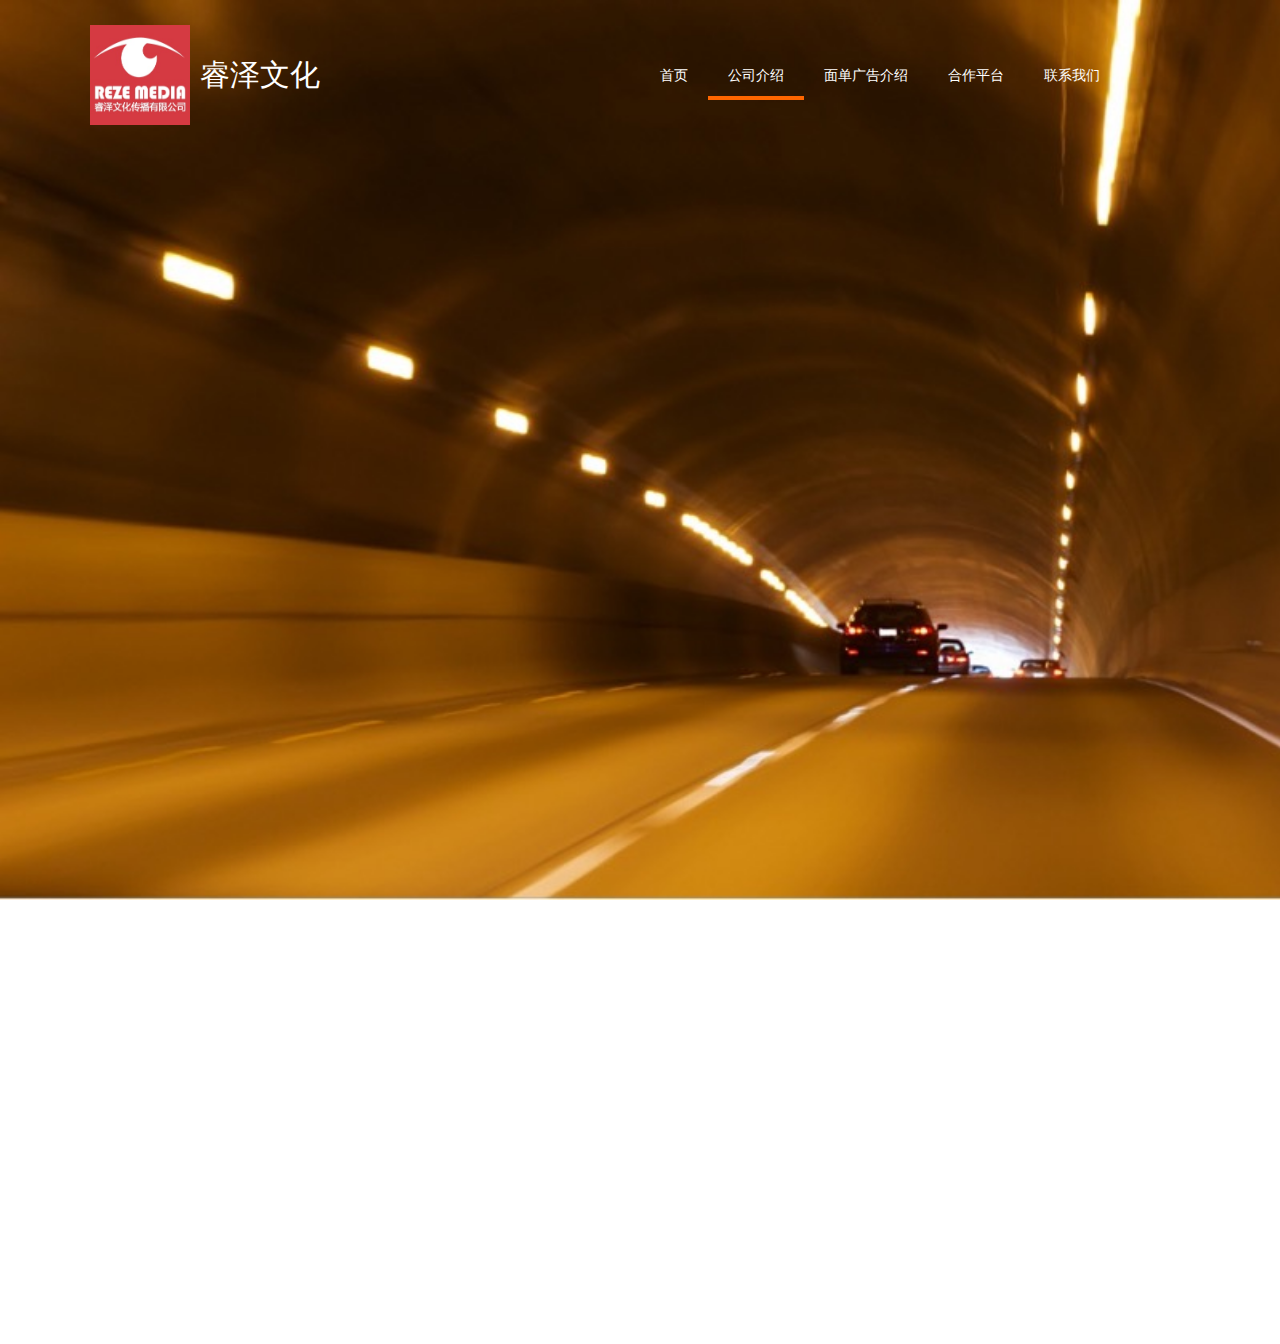
<file: html/company.html>
<!DOCTYPE html>
<html lang="en">

<head>
  <meta charset="UTF-8">
  <meta http-equiv="X-UA-Compatible" content="IE=edge">
  <meta name="viewport" content="width=device-width, initial-scale=1.0">
  <link rel="stylesheet" type="text/css" href="../css/company.css" />
  <link rel="stylesheet" type="text/css" href="../public/public.css" />
  <title>公司介绍</title>
</head>

<body>
  <div class="wrapper">
    <div class="header">
      <div class="logo">
        <img src="../images/logo.png" />
        <span>睿泽文化</span>
      </div>
      <div class="navigation">
        <ul>
          <li><a href="./index.html">首页</a></li>
          <li class="active"><a href="./company.html">公司介绍</a></li>
          <li><a href="./business.html">面单广告介绍</a></li>
          <li><a href="./friend.html">合作平台</a></li>
          <li><a href="./aboutUs.html">联系我们</a></li>
        </ul>
      </div>
    </div>
  </div>
  <div class="content">
    <div class="chinese">&nbsp;&nbsp;&nbsp;&nbsp;睿泽文化是一家创新型互联网文化传媒公司，对新型广告</div>
    <div class="english">Ruize culture is an innovative Internet culture media companyThe company has many years of
    </div>
    <div class="chinese">投放方式有多年的探索和运营经验，2020年与菜鸟强强合作</div>
    <div class="english">exploration and operation of new advertising methodsExperience, in 2020 with rookie strong
      cooperation</div>
    <div class="chinese">作为菜鸟电子面单广告冠名业务的独家运营服务商。阿里菜鸟</div>
    <div class="english">as rookie electronicsIt is the exclusive operator and service provider of face sheet
      advertising naming</div>
    <div class="chinese">和三通一达、京东、德邦、天天、优速等快递公司联盟并达成</div>
    <div class="english">business.Ali rookie and three links, Jingdong, Debang, TiantianYousu and other express
      companies alliance</div>
    <div class="chinese">协议，上线电子面单广告，利用快递高频交付的场景优势，结</div>
    <div class="english">and reach an agreement, online E-faceSingle advertisement, using the scene advantage of
      express high</div>
    <div class="chinese">合大数据精准定向能力，打造了可实现线上线下一体化相结合</div>
    <div class="english">frequency delivery, combined withThe ability of big data precise orientation creates a
      platform that can</div>
    <div class="chinese">的新型广告形态。快递电子面单广告投放覆盖全国，包含国内</div>
    <div class="english">realize online and offlineThe integration of new forms of advertising. Express electronic
      face</div>
    <div class="chinese">偏远地区（新疆、西藏）等指定地点均可送达。</div>
    <div class="english">sheetAdvertising covers the whole country, including remote areas in China (XinjiangTibet)
      and other designated places.</div>
  </div>
  <!-- <div id="footer">
    <iframe align="center" width="100%" height="400" src="../public/footer.html" frameborder="no" border="0" marginwidth="0"
      marginheight="0" scrolling="no"></iframe>
  </div> -->
</body>

</html>
</file>
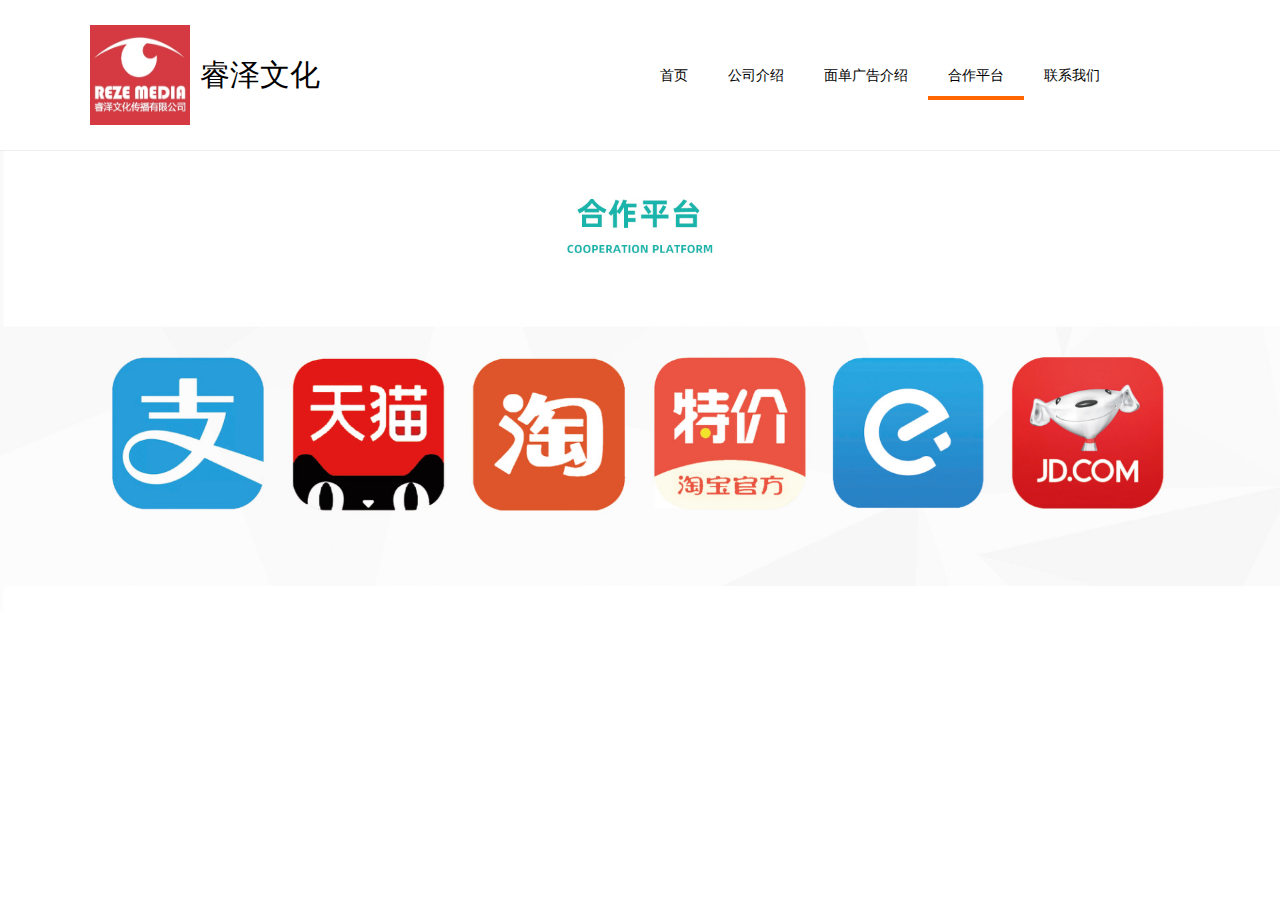
<file: html/friend.html>
<!DOCTYPE html>
<html lang="en">
<head>
  <meta charset="UTF-8">
  <meta http-equiv="X-UA-Compatible" content="IE=edge">
  <meta name="viewport" content="width=device-width, initial-scale=1.0">
  <link rel="stylesheet" type="text/css" href="../css/friend.css" />
  <link rel="stylesheet" type="text/css" href="../public/public.css" />
  <title>合作平台</title>
</head>
<body>
  <div class="wrapper">
    <div class="header">
      <div class="logo">
        <img src="../images/logo.png" />
        <span>睿泽文化</span>
      </div>
      <div class="navigation">
        <ul>
          <li><a href="./index.html">首页</a></li>
          <li><a href="./company.html">公司介绍</a></li>
          <li><a href="./business.html">面单广告介绍</a></li>
          <li class="active"><a href="./friend.html">合作平台</a></li>
          <li><a href="./aboutUs.html">联系我们</a></li>
        </ul>
      </div>
    </div>
  </div>
  <div class="content">
    <img src="../images/friend.jpg" alt="">
  </div>
</body>
</html>
</file>
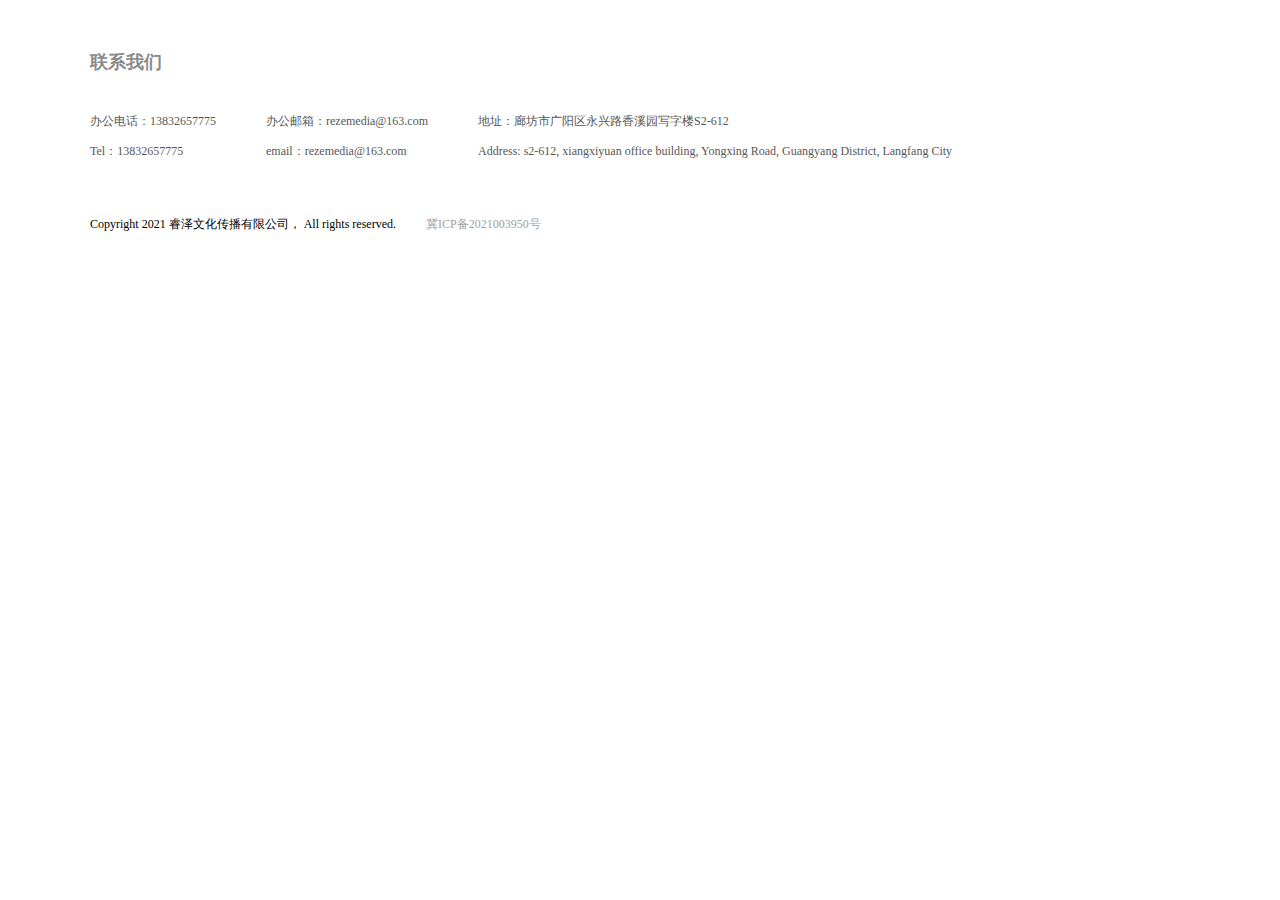
<file: public/footer.html>
<!DOCTYPE html>
<html lang="en">
<head>
  <meta charset="UTF-8">
  <meta http-equiv="X-UA-Compatible" content="IE=edge">
  <meta name="viewport" content="width=device-width, initial-scale=1.0">
  <link rel="stylesheet" type="text/css" href="./footer.css" />
  <title>Document</title>
</head>
<body>
  <div class="footer-wrapper">
    <div class="footer">
      <div class="contact">
        <h4>联系我们</h4>
        <ul>
          <li>
            <div>办公电话：13832657775</div>
            <div>Tel：13832657775</div>
          </li>
          <li>
            <div>办公邮箱：rezemedia@163.com</div>
            <div>email：rezemedia@163.com</div>
          </li>
          <li>
            <div>地址：廊坊市广阳区永兴路香溪园写字楼S2-612</div>
            <div>Address: s2-612, xiangxiyuan office building, Yongxing Road, Guangyang District, Langfang City</div>
          </li>
        </ul>
      </div>
      <div class="beian">
        <div style="margin-right: 30px;">Copyright 2021 睿泽文化传播有限公司， All rights reserved.</div>
        <a href="https://beian.miit.gov.cn/" target="_blank" style="color: #9f9f9f;">冀ICP备2021003950号</a>
      </div>
      <!-- <div class="friend">
        <h4>合作伙伴</h4>
        <ul>
          <li>支付宝</li>
          <li>天猫</li>
          <li>淘宝</li>
          <li>饿了吗</li>
          <li>京东</li>
        </ul>
      </div> -->
    </div>
  </div>
</body>
</html>
</file>
<file: css/index.css>
.wrapper{
  width: 100%;
  height: 100vh;
  background-image: url(../images/bigBg.jpeg);
  background-size: cover;
  background-repeat: no-repeat;
}
.wrapper .header{
  width: 1100px;
  height: 150px;
  margin: 0 auto;
  display: flex;
  align-items: center;
  justify-content: space-between;
}
.wrapper .header .logo{
  width: 30%;
  display: flex;
  align-items: center;
}
.wrapper .header .logo img{
  width: 100px;
  height: 100px;
}
.wrapper .header .logo span{
  font-size: 30px;
  color: #fff;;
  margin-left: 10px;
}
.wrapper .header .navigation{
  width: 50%;
  height: 40px;
}
.wrapper .header .navigation ul{
  display: flex;
  width: 100%;
  line-height: 40px;
}
.wrapper .header .navigation ul li{
  padding-left: 20px;
  padding-right: 20px;
}
.wrapper .header .navigation ul li.active{
  border-bottom: 4px solid #ff6600;
}
.wrapper .header .navigation ul li a{
  color: #333;
  font-size: 14px;
  cursor: pointer;
}
.wrapper .content{
  margin-top: 80px;
}
.wrapper .content .logo{
  text-align: right;
}
.wrapper .content .logo img{
  width: 360px;
}
.wrapper .content .logo .title{
  color: #fff;
  font-size: 72px;
  padding: 0 40px 0 0;
  font-weight: 800;
}
.wrapper .content .logo .english{
  color: #fff;
  font-size: 24px;
  padding: 0 40px 0 0;
}
</file>
<file: public/public.css>
*{
  margin: 0;
  padding: 0;
}
li{
  list-style: none;
}
a {text-decoration: none;}
.clearfix{zoom:1;}
.clearfix:after { /*在类名为“clearfix”的元素内最后面加入内容*/
    content: "."; /*内容为“.”就是一个英文的句号而已。也可以不写*/
    display: block; /*加入的这个元素转换为块级元素*/
    clear: both; /*清除左右两边浮动*/
    visibility: hidden; /*可见度设为隐藏。注意它和display:none;是有区别的。仍然占据空间，只是看不到而已*/
    height: 0; /*高度为0*/
    font-size: 0; /*字体大小为0*/
    overflow: hidden;
}
</file>
<file: css/anoutUs.css>
.wrapper{
  width: 100%;
  border-bottom: 1px solid #eee;
}
.header{
  width: 1100px;
  height: 150px;
  margin: 0 auto;
  display: flex;
  align-items: center;
  justify-content: space-between;
}
.header .logo{
  width: 30%;
  display: flex;
  align-items: center;
}
.header .logo img{
  width: 100px;
  height: 100px;
}
.header .logo span{
  font-size: 30px;
  color: #000;;
  margin-left: 10px;
}
.header .navigation{
  width: 50%;
  height: 40px;
}
.header .navigation ul{
  display: flex;
  width: 100%;
  line-height: 40px;
}
.header .navigation ul li{
  padding-left: 20px;
  padding-right: 20px;
}
.header .navigation ul li.active{
  border-bottom: 4px solid #ff6600;
}
.header .navigation ul li a{
  color: #000;
  font-size: 14px;
  cursor: pointer;
}
</file>
<file: css/business.css>
.wrapper{
  width: 100%;
  border-bottom: 1px solid #eee;
}
.header{
  width: 1100px;
  height: 150px;
  margin: 0 auto;
  display: flex;
  align-items: center;
  justify-content: space-between;
}
.header .logo{
  width: 30%;
  display: flex;
  align-items: center;
}
.header .logo img{
  width: 100px;
  height: 100px;
}
.header .logo span{
  font-size: 30px;
  color: #000;;
  margin-left: 10px;
}
.header .navigation{
  width: 50%;
  height: 40px;
}
.header .navigation ul{
  display: flex;
  width: 100%;
  line-height: 40px;
}
.header .navigation ul li{
  padding-left: 20px;
  padding-right: 20px;
}
.header .navigation ul li.active{
  border-bottom: 4px solid #ff6600;
}
.header .navigation ul li a{
  color: #000;
  font-size: 14px;
  cursor: pointer;
}
.list{
  width: 1100px;
  margin: 0 auto;
  padding-top: 30px;
}
.list .part1 .title, .list .part2 .title, .list .part3 .title, .list .part4 .title, .list .part6 .title{
  font-size: 26px;
  color: rgb(111,68,135);
  font-weight: bold;
  text-align: center;
}
.list .part1 .subtitle, .list .part2 .subtitle, .list .part3 .subtitle, .list .part4 .subtitle, .list .part6 .subtitle{
  font-size: 16px;
  text-align: center;
  color: rgb(111,68,135);
  font-weight: bold;
}
.list .part1 .content, .list .part2 .content{
  position: relative;
  height: 400px;
}
.list .part1 .content img, .list .part2 .content img{
  width: 500px;
  margin-top: 20px;
  position: absolute;
  left: 300px;
}
.list .part1 .content .no{
  font-size: 16px;
  color: #fff;
  font-weight: bold;  
  position: absolute;
  left: 430px;
}
.list .part1 .content .no1{
  top: 95px;
}
.list .part1 .content .no2{
  top: 185px;
}
.list .part1 .content .no3{
  top: 275px;
}
.list .part1 .content .yes{
  font-size: 16px;
  color: #fff;
  font-weight: bold;  
  position: absolute;
  left: 575px;
}
.list .part1 .content .yes1{
  top: 55px;
}
.list .part1 .content .yes2{
  top: 145px;
}
.list .part1 .content .yes3{
  top: 235px;
}
.list .part1 .content .leftword{
  width: 270px;
  position: absolute;
  left: 30px;
  top: 70px;
}
.list .part1 .content .leftword p{
  font-size: 14px;
  color: rgb(190,48,56);
}
.list .part1 .content .rightword{
  width: 270px;
  position: absolute;
  left: 810px;
  top: 40px;
}
.list .part1 .content .rightword p{
  font-size: 14px;
  color: rgb(0,91,186);
}
.list .part2{
  height: 600px;
}
.list .part2 .content{
  margin-top: 30px;
}
.list .part2 .content .f{
  display: flex;
  justify-content: space-between;
  align-items: center;
  width: 400px;
}
.list .part2 .content .f .left{
  flex: 1;
}
.list .part2 .content .f .left .title1{
  font-size: 20px;
}
.list .part2 .content .f .left .content1{
  font-size: 12px;
  margin-top: 15px;
  color: rgb(161,161,161);
}
.list .part2 .content .fw{
  display: flex;
  flex-wrap: wrap;
  justify-content: space-between;
}
.list .part2 .content .f .right{
  color: #fff;
  width: 80px;
  height: 80px;
  text-align: center;
  line-height: 80px;
}
.list .part3 .content{
  display: flex;
  /* justify-content: space-between; */
}
.list .part3 .content .leftpart{
  width: 30%;
  display: flex;
  flex-direction: column;
  justify-content: center;
  align-items: center;
}
.list .part3 .content .centerpart{
  padding: 20px 0;
  margin-left: 20px;
}
.list .part3 .content .rightpart{
  margin-left: 20px;
}
.list .part3 .content .rightpart ul li{
  display: flex;
  align-items: center;
  margin-bottom: 20px;
}
.list .part3 .content .rightpart ul li .num{
  width: 50px;
  height: 50px;
  background-color: rgb(221, 242, 255);
  border-radius: 50%;
  line-height: 50px;
  text-align: center;
  color: rgb(100, 127, 147);
  margin-right: 20px;
}
.list .part3 .content .rightpart ul li .rightp .title{
  font-size: 20px;
  color: rgb(235, 0, 85);
  margin-bottom: 5px;
}
.list .part3 .content .rightpart ul li .rightp .sub{
  color: rgb(112, 139, 142);
}
.list .part4 .content .c1{
  margin-top: 30px;
  width: 100%;
  height: 400px;
  background-color: rgb(234, 0, 70);
  padding: 20px;
  width: 1060px;
}
.list .part4 .content .c1 .title{
  font-size: 26px;
  font-weight: bold;
  color: #fff;
}
.list .part4 .content .c1 .subtitle{
  font-size: 16px;
  font-weight: bold;
  color: #fff;
}
.list .part4 .content .c1 ul{
  padding: 30px 80px;
}
.list .part4 .content .c1 ul li{
  display: flex;
  align-items: center;
  margin-bottom: 30px;
  color: #fff;
}
.list .part4 .content .c2{
  margin-top: 30px;
  margin-bottom: 30px;
}
.list .part4 .content .c3{
  padding-bottom: 50px;
}
.list .part4 .content .c3 .top{
  background-color: rgb(233, 0, 60);
  display: flex;
  justify-content: space-around;
  height: 240px;
  align-items: center;
}
.list .part4 .content .c3 .top li img{
  width: 150px;
}
.list .part4 .content .c3 .bottom{
  display: flex;
  justify-content: space-around;
  height: 150px;
  align-items: center;
}
.list .part4 .content .c3 .bottom li{
  width: 180px;
  height: 100%;
  display: flex;
  flex-direction: column;
  justify-content: space-around;
}
.list .part5{
  border-bottom: 2px solid rgb(212, 212, 212);
}
.list .part5 .header5{
  width: 100%;
  padding: 25px 0;
  background-color: rgb(31,167,153);
  color: #fff;
  text-align: center;
}
.list .part5 .header5 .title{
  font-size: 26px;
  font-weight: bold;
}
.list .part5 .header5 .subtitle{
  font-size: 16px;
  font-weight: bold;
}
.list .part5 .content{
  padding: 30px 50px;
  display: flex;
}
.list .part5 .content .left{
  width: 50%;
}
.list .part5 .content .left .big{
  color: rgb(31,167,153);
  font-size: 20px;
  margin-bottom: 10px;
  font-weight: bold;
}
.list .part5 .content .left .small{
  font-size: 12px;
  margin-bottom: 30px;
  font-weight: bold;
}
.list .part5 .content .left .fengmian{
  width: 260px;
}
.list .part5 .content .left .fengmian img{
  width: 100%;
}
.list .part5 .content .right{
  width: 50%;
  padding-left: 50px;
}
.list .part5 .content .right .xiaoguo{
  width: 100%;
}
.list .part6{
  padding-bottom: 30px;
  border-bottom: 2px solid rgb(212, 212, 212);
}
.list .part6 .content{
  text-align: center;
  background-color: rgb(234, 234, 234);
  padding: 20px 60px;
}
</file>
<file: css/company.css>
.wrapper{
  width: 100%;
  /* border-bottom: 1px solid #eee; */
  height: 100vh;
  background-image: url(../images/company.jpg);
  background-size: cover;
  background-repeat: no-repeat;
}
.header{
  width: 1100px;
  height: 150px;
  margin: 0 auto;
  display: flex;
  align-items: center;
  justify-content: space-between;
}
.header .logo{
  width: 30%;
  display: flex;
  align-items: center;
}
.header .logo img{
  width: 100px;
  height: 100px;
}
.header .logo span{
  font-size: 30px;
  color: #fff;;
  margin-left: 10px;
}
.header .navigation{
  width: 50%;
  height: 40px;
}
.header .navigation ul{
  display: flex;
  width: 100%;
  line-height: 40px;
}
.header .navigation ul li{
  padding-left: 20px;
  padding-right: 20px;
}
.header .navigation ul li.active{
  border-bottom: 4px solid #ff6600;
}
.header .navigation ul li a{
  color: #fff;
  font-size: 14px;
  cursor: pointer;
}
.content{
  color: #fff;
  padding-top: 60px;
  width: 1100px;
  margin: 0 auto;
}
.content .chinese{
  font-size: 24px;
}
.content .english{
  font-size: 14px;
}
</file>
<file: css/friend.css>
.wrapper{
  width: 100%;
  border-bottom: 1px solid #eee;
}
.header{
  width: 1100px;
  height: 150px;
  margin: 0 auto;
  display: flex;
  align-items: center;
  justify-content: space-between;
}
.header .logo{
  width: 30%;
  display: flex;
  align-items: center;
}
.header .logo img{
  width: 100px;
  height: 100px;
}
.header .logo span{
  font-size: 30px;
  color: #000;;
  margin-left: 10px;
}
.header .navigation{
  width: 50%;
  height: 40px;
}
.header .navigation ul{
  display: flex;
  width: 100%;
  line-height: 40px;
}
.header .navigation ul li{
  padding-left: 20px;
  padding-right: 20px;
}
.header .navigation ul li.active{
  border-bottom: 4px solid #ff6600;
}
.header .navigation ul li a{
  color: #000;
  font-size: 14px;
  cursor: pointer;
}
.content img{
  width: 100%;
}
</file>
<file: public/footer.css>
*{
  margin: 0;
  padding: 0;
}
li{
  list-style: none;
}
a {text-decoration: none;}
.clearfix{zoom:1;}
.clearfix:after { /*在类名为“clearfix”的元素内最后面加入内容*/
    content: "."; /*内容为“.”就是一个英文的句号而已。也可以不写*/
    display: block; /*加入的这个元素转换为块级元素*/
    clear: both; /*清除左右两边浮动*/
    visibility: hidden; /*可见度设为隐藏。注意它和display:none;是有区别的。仍然占据空间，只是看不到而已*/
    height: 0; /*高度为0*/
    font-size: 0; /*字体大小为0*/
    overflow: hidden;
}
img {border: 0;vertical-align: top;}
.footer-wrapper{
  width: 100%;
  /* background-color: rgb(15, 15, 15); */
}
.footer{
  margin: 0 auto;
  width: 1100px;
  height: 400px;
  margin: 0 auto;
  /* display: flex; */
}
.footer .contact{
  padding: 50px 0;
  /* border-right: 1px solid #777; */
}
.footer .contact h4, .footer .friend h4{
  margin-bottom: 32px;
  font-size: 18px;
  color: rgb(138, 138, 138);
}
.footer .contact ul, .footer .friend ul{
  display: flex;
  color: rgb(87, 87, 87);
}
.footer .contact li, .footer .friend li{
  line-height: 30px;
  font-size: 12px;
  margin-right: 50px;
}
.footer .friend{
  width: 150px;
  padding-right: 50px;
  padding-left: 100px;
}
.footer .beian{
  display: flex;
  font-size: 12px;
}
</file>
